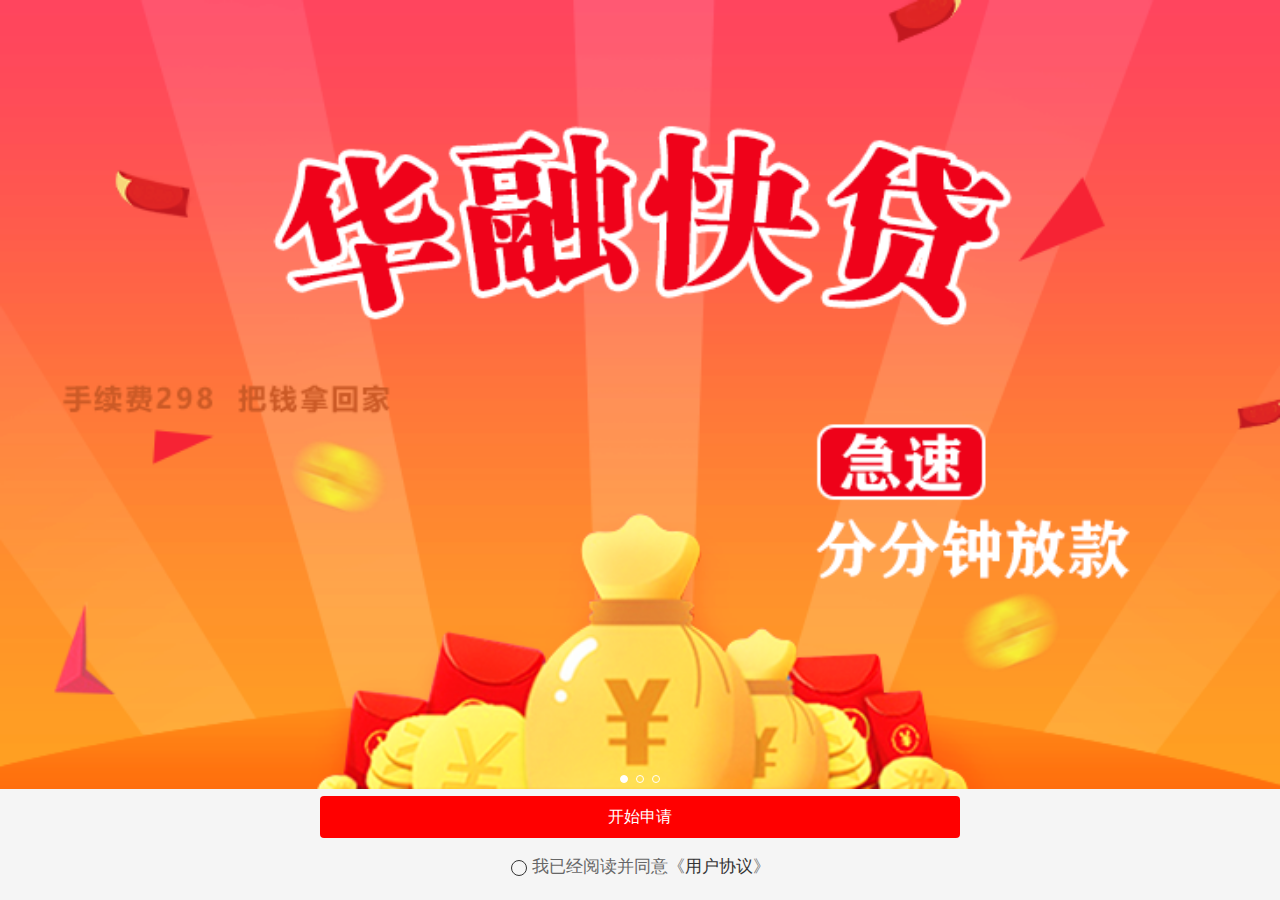
<file: index.html>
﻿<!DOCTYPE html>
<html>
<head>
    <meta charset="UTF-8">
    <title>华融快贷-极速到账</title>
    <meta content="width=device-width,initial-scale=1.0,maximum-scale=1.0,user-scalable=0" name="viewport"/>
    <meta content="yes" name="apple-mobile-web-app-capable"/>
    <meta content="black" name="apple-mobile-web-app-status-bar-style"/>
    <meta content="telephone=no" name="format-detection"/>
    <link href="./static/web/css/daikuan.css" rel="stylesheet" type="text/css"/>
    <link href="./static/web/css/style.css" type="text/css" rel="stylesheet" />
    <link href="./static/web/css/style2.css" type="text/css" rel="stylesheet" />
    <!--<link rel="./stylesheet" type="text/css" href="./static/web/css/switchery.css" />-->

    <script type="text/javascript" src="./static/web/js/jquery.min.js"></script>
    <script type="text/javascript" src="./static/web/js/slider.js"></script>

</head>

<body>
<style>
    html { font-family:microsoft yahei,sans-serif; line-height:1.15; -ms-text-size-adjust:100%; -webkit-text-size-adjust:100% }
    body { margin:0;}
    menu, article, aside, details, footer, header, nav, section { display:block }
    h1 { font-size:2em; margin:.67em 0 }
    figcaption, figure, main { display:block }
    figure { margin:1em 40px }
    hr { box-sizing:content-box; height:0 }
    code, kbd, pre, samp { font-family:monospace, monospace; font-size:1em }
    a { background-color:transparent; -webkit-text-decoration-skip:objects; text-decoration:none;}
    a:active, a:hover { outline-width:0 }
    abbr[title] { border-bottom:none; text-decoration:underline; text-decoration:underline dotted }
    b, strong { font-weight:bolder }
    ul,li{ list-style:none;}

    .feedbox,.xieyi{ width:640px; margin:15px auto; overflow:hidden; background:#EFF3F6;}
    .xyxx{ padding:20px; height:300px; overflow-y:scroll; line-height:25px; font-size:12px;}
    .agree{ width:50%;background:#ff0000; color:#fff; border:none; border-radius:4px; line-height:42px; font-size:16px; cursor:pointer; margin-top:10px;margin:0px auto;}

    .feedbox ul{ margin:20px;}
    .feedbox ul li{ margin-bottom:10px;}
    .feedbox ul li div{ display:inline-block;}
    .feedbox ul li span{ display:inline-block; width:100px; text-align:left;}
    .feedbox input[type=text]{ line-height:30px;border:1px solid #C8C9C9;border-radius:4px; color:#797978; padding:0 5px;}
    .cbox a{ display:inline-block; padding:0 10px; line-height:35px; background:#fff; border:1px solid #C8C9C9; font-size:14px; margin-right:10px; border-radius:4px; color:#797978}
    .cbox a.on{ background:#FD5C02; color:#fff;}
    .sqbtn{width:100%; background:#FD5C02; color:#fff; border:none; border-radius:4px; line-height:42px; font-size:16px; cursor:pointer; margin-top:10px;}

    .formbox{
        padding:0 3%;
        background: #fff;
    }
    .formbox li{
        line-height: 45px;
        height:45px;
        color:#666;
        padding-left:140px;
        position: relative;
        border-bottom:1px solid #eeeeee;
    }
    .formbox li span{
        position: absolute;
        width:120px;
        top:0;
        right:0;
    }
    .formbox li i{
        color:#de4332;
        font-style: normal;
        font-size:15px;
        padding-left:2px;
    }
    .boxk{
        position: absolute;
        right:0;
        top:2px;
        width:30px;
    }
    #aui-show{
        position: relative;
    }

    #aui-show ul{
        position: absolute;
        left: 0;
        transition: all 60s;
    }
</style>
<section class="aui-flexView">
    <div class="aui-m-slider">
        <div class="m-slider" data-ydui-slider>
            <div class="slider-wrapper">
                <div class="slider-item">
                    <a href="javascript:;">
                        <img src="./static/web/img/nx1.png">
                    </a>
                </div>
                <div class="slider-item">
                    <a href="javascript:;">
                        <img src="./static/web/img/nx2.jpg">
                    </a>
                </div>
                <div class="slider-item">
                    <a href="javascript:;">
                        <img src="./static/web/img/nx3.jpg">
                    </a>
                </div>
            </div>
            <div class="slider-pagination"></div>
        </div>
    </div>
    <div class="divHeight"></div>

    <section class="aui-scrollView">
        <div class="divHeight"></div>

        <div class="aui-horn-flex">
            <div class="aui-horn-flex-hd">
                <img src="./static/web/img/icon.png" class="icon-horn"/>
            </div>
            <div class="aui-horn-flex-bd" id="aui-show">
                <ul style="top:0;display: none">
                    <li>
                        <a href="javascript:;" target="_blank">恭喜郭**小姐 电话135****4103成功放款45300元</a>
                    </li>
                    <li>
                        <a href="javascript:;" target="_blank">恭喜刘**小姐 电话155****8155成功放款17000元</a>
                    </li>
                    <li>
                        <a href="javascript:;" target="_blank">恭喜赵**先生 电话158****6121成功放款22000元</a>
                    </li>
                    <li>
                        <a href="javascript:;" target="_blank">恭喜李**小姐 电话134****4233成功放款43000元</a>
                    </li>
                    <li>
                        <a href="javascript:;" target="_blank">恭喜冯**小姐 电话175****5508成功放款18000元</a>
                    </li>
                    <li>
                        <a href="javascript:;" target="_blank">恭喜何**先生 电话156****6463成功放款57800元</a>
                    </li>
                    <li>
                        <a href="javascript:;" target="_blank">恭喜郭**先生 电话167****4653成功放款67500元</a>
                    </li>
                    <li>
                        <a href="javascript:;" target="_blank">恭喜孔**小姐 电话178****5485成功放款45700元</a>
                    </li>
                    <li>
                        <a href="javascript:;" target="_blank">恭喜吕**小姐 电话177****4568成功放款34530元</a>
                    </li>
                    <li>
                        <a href="javascript:;" target="_blank">恭喜云**先生 电话185****8453成功放款15000元</a>
                    </li>
                    <li>
                        <a href="javascript:;" target="_blank">恭喜朱**小姐 电话135****6568成功放款45000元</a>
                    </li>
                    <li>
                        <a href="javascript:;" target="_blank">恭喜周**小姐 电话178****5832成功放款70000元</a>
                    </li>
                    <li>
                        <a href="javascript:;" target="_blank">恭喜陈**先生 电话181****3256成功放款24000元</a>
                    </li>
                    <li>
                        <a href="javascript:;" target="_blank">恭喜卫**小姐 电话188****1273成功放款30000元</a>
                    </li>
                    <li>
                        <a href="javascript:;" target="_blank">恭喜秦**先生 电话187****5783成功放款51000元</a>
                    </li>
                    <li>
                        <a href="javascript:;" target="_blank">恭喜鲁**小姐 电话171****7458成功放款62000元</a>
                    </li>
                    <li>
                        <a href="javascript:;" target="_blank">恭喜孔**小姐 电话185****8954成功放款20000元</a>
                    </li>
                    <li>
                        <a href="javascript:;" target="_blank">恭喜余**先生 电话139****8682成功放款12000元</a>
                    </li>
                    <li>
                        <a href="javascript:;" target="_blank">恭喜孟**小姐 电话138****9465成功放款57000元</a>
                    </li>
                    <li>
                        <a href="javascript:;" target="_blank">恭喜包**小姐 电话138****3564成功放款30000元</a>
                    </li>
                    <li>
                        <a href="javascript:;" target="_blank">恭喜钟*小姐  电话177****9355成功放款65400元</a>
                    </li>
                    <li>
                        <a href="javascript:;" target="_blank">恭喜杨**先生 电话152****4524成功放款34500元</a>
                    </li>
                    <li>
                        <a href="javascript:;" target="_blank">恭喜米**小姐 电话151****6247成功放款45000元</a>
                    </li>
                    <li>
                        <a href="javascript:;" target="_blank">恭喜单**小姐 电话138****8353成功放款56800元</a>
                    </li>
                    <li>
                        <a href="javascript:;" target="_blank">恭喜左**先生 电话188****9358成功放款15400元</a>
                    </li>
                    <li>
                        <a href="javascript:;" target="_blank">恭喜罗**小姐 电话137****7247成功放款45600元</a>
                    </li>
                    <li>
                        <a href="javascript:;" target="_blank">恭喜万**先生 电话135****6158成功放款34000元</a>
                    </li>
                    <li>
                        <a href="javascript:;" target="_blank">恭喜谭*小姐  电话189****9472成功放款17500元</a>
                    </li>
                    <li>
                        <a href="javascript:;" target="_blank">恭喜颜**小姐 电话156****4165成功放款64700元</a>
                    </li>
                    <li>
                        <a href="javascript:;" target="_blank">恭喜李**先生 电话189****3412成功放款56400元</a>
                    </li>
                    <li>
                        <a href="javascript:;" target="_blank">恭喜高**小姐 电话187****5643成功放款15600元</a>
                    </li>
                </ul>
                <ul style="top:0;display: none">
                    <li>
                        <a href="javascript:;" target="_blank">恭喜吕**小姐 电话176****7689成功放款43500元</a>
                    </li>
                    <li>
                        <a href="javascript:;" target="_blank">恭喜石**先生 电话176****5788成功放款65200元</a>
                    </li>
                    <li>
                        <a href="javascript:;" target="_blank">恭喜伍**小姐 电话156****4756成功放款23400元</a>
                    </li>
                    <li>
                        <a href="javascript:;" target="_blank">恭喜梅**小姐 电话176****6758成功放款34600元</a>
                    </li>
                    <li>
                        <a href="javascript:;" target="_blank">恭喜顾**先生 电话151****5897成功放款15400元</a>
                    </li>
                    <li>
                        <a href="javascript:;" target="_blank">恭喜荀*先生  电话135****6679成功放款48700元</a>
                    </li>
                    <li>
                        <a href="javascript:;" target="_blank">恭喜郭**小姐 电话134****9654成功放款24500元</a>
                    </li>
                    <li>
                        <a href="javascript:;" target="_blank">恭喜卢**先生 电话137****2238成功放款34500元</a>
                    </li>
                    <li>
                        <a href="javascript:;" target="_blank">恭喜陆**小姐 电话188****8621成功放款53600元</a>
                    </li>
                    <li>
                        <a href="javascript:;" target="_blank">恭喜林**小姐 电话153****4623成功放款23500元</a>
                    </li>
                    <li>
                        <a href="javascript:;" target="_blank">恭喜施**先生 电话157****6811成功放款53500元</a>
                    </li>
                    <li>
                        <a href="javascript:;" target="_blank">恭喜吴**小姐 电话156****3568成功放款45700元</a>
                    </li>
                    <li>
                        <a href="javascript:;" target="_blank">恭喜罗**小姐 电话136****5354成功放款34500元</a>
                    </li>
                    <li>
                        <a href="javascript:;" target="_blank">恭喜苗**小姐 电话187****5658成功放款15000元</a>
                    </li>
                    <li>
                        <a href="javascript:;" target="_blank">恭喜郑**先生 电话167****9687成功放款38000元</a>
                    </li>
                    <li>
                        <a href="javascript:;" target="_blank">恭喜蒋**小姐 电话138****4569成功放款29000元</a>
                    </li>
                    <li>
                        <a href="javascript:;" target="_blank">恭喜杨*小姐  电话176****8783成功放款16000元</a>
                    </li>
                    <li>
                        <a href="javascript:;" target="_blank">恭喜黄**先生 电话136****6549成功放款28000元</a>
                    </li>
                    <li>
                        <a href="javascript:;" target="_blank">恭喜潭**小姐 电话185****7446成功放款11000元</a>
                    </li>
                    <li>
                        <a href="javascript:;" target="_blank">恭喜谭**先生 电话156****6543成功放款69000元</a>
                    </li>
                    <li>
                        <a href="javascript:;" target="_blank">恭喜祝**小姐 电话155****6409成功放款21000元</a>
                    </li>
                    <li>
                        <a href="javascript:;" target="_blank">恭喜雷**小姐 电话175****5665成功放款35400元</a>
                    </li>
                    <li>
                        <a href="javascript:;" target="_blank">恭喜汤**先生 电话185****8234成功放款38000元</a>
                    </li>
                    <li>
                        <a href="javascript:;" target="_blank">恭喜唐**小姐 电话131****4256成功放款53000元</a>
                    </li>
                    <li>
                        <a href="javascript:;" target="_blank">恭喜钟**先生 电话135****5136成功放款27000元</a>
                    </li>
                    <li>
                        <a href="javascript:;" target="_blank">恭喜孙**小姐 电话155****5487成功放款80000元</a>
                    </li>
                    <li>
                        <a href="javascript:;" target="_blank">恭喜卫**小姐 电话132****4163成功放款45000元</a>
                    </li>
                    <li>
                        <a href="javascript:;" target="_blank">恭喜魏**先生 电话155****3315成功放款38000元</a>
                    </li>
                    <li>
                        <a href="javascript:;" target="_blank">恭喜江**小姐 电话185****1403成功放款26000元</a>
                    </li>
                    <li>
                        <a href="javascript:;" target="_blank">恭喜叶**先生 电话135****5101成功放款16000元</a>
                    </li>
                    <li>
                        <a href="javascript:;" target="_blank">恭喜许**小姐 电话138****9852成功放款30000元</a>
                    </li>
                </ul>
                <ul style="top:0;display: none">
                    <li>
                        <a href="javascript:;" target="_blank">恭喜郭**先生 电话155****4543成功放款64000元</a>
                    </li>
                    <li>
                        <a href="javascript:;" target="_blank">恭喜罗**小姐 电话175****5625成功放款16500元</a>
                    </li>
                    <li>
                        <a href="javascript:;" target="_blank">恭喜洪**小姐 电话156****4432成功放款37800元</a>
                    </li>
                    <li>
                        <a href="javascript:;" target="_blank">恭喜王**小姐 电话185****2535成功放款34000元</a>
                    </li>
                    <li>
                        <a href="javascript:;" target="_blank">恭喜谭**先生 电话134****5412成功放款14000元</a>
                    </li>
                    <li>
                        <a href="javascript:;" target="_blank">恭喜黄**小姐 电话156****4635成功放款76000元</a>
                    </li>
                    <li>
                        <a href="javascript:;" target="_blank">恭喜白**先生 电话181****7564成功放款38000元</a>
                    </li>
                    <li>
                        <a href="javascript:;" target="_blank">恭喜司徒*先生 电话155****6521成功放款55000元</a>
                    </li>
                    <li>
                        <a href="javascript:;" target="_blank">恭喜肖**先生 电话182****7574成功放款22100元</a>
                    </li>
                    <li>
                        <a href="javascript:;" target="_blank">恭喜向**先生 电话185****1523成功放款12100元</a>
                    </li>
                    <li>
                        <a href="javascript:;" target="_blank">恭喜梁**小姐 电话175****9715成功放款43300元</a>
                    </li>
                    <li>
                        <a href="javascript:;" target="_blank">恭喜朱**小姐 电话177****4168成功放款54000元</a>
                    </li>
                    <li>
                        <a href="javascript:;" target="_blank">恭喜曹**小姐 电话135****8755成功放款38000元</a>
                    </li>
                    <li>
                        <a href="javascript:;" target="_blank">恭喜田**小姐 电话186****4642成功放款53000元</a>
                    </li>
                    <li>
                        <a href="javascript:;" target="_blank">恭喜高**先生 电话156****6777成功放款45000元</a>
                    </li>
                    <li>
                        <a href="javascript:;" target="_blank">恭喜李**小姐 电话189****8545成功放款54000元</a>
                    </li>
                    <li>
                        <a href="javascript:;" target="_blank">恭喜陶**先生 电话182****4762成功放款60000元</a>
                    </li>
                    <li>
                        <a href="javascript:;" target="_blank">恭喜宋**小姐 电话134****9676成功放款78000元</a>
                    </li>
                    <li>
                        <a href="javascript:;" target="_blank">恭喜袁**先生 电话157****7469成功放款25200元</a>
                    </li>
                    <li>
                        <a href="javascript:;" target="_blank">恭喜赵**小姐 电话176****5688成功放款53000元</a>
                    </li>
                    <li>
                        <a href="javascript:;" target="_blank">恭喜常**小姐 电话189****3776成功放款65000元</a>
                    </li>
                    <li>
                        <a href="javascript:;" target="_blank">恭喜许**先生 电话158****4255成功放款48000元</a>
                    </li>
                    <li>
                        <a href="javascript:;" target="_blank">恭喜黄**小姐 电话135****6433成功放款56000元</a>
                    </li>
                    <li>
                        <a href="javascript:;" target="_blank">恭喜任**小姐 电话155****3757成功放款23000元</a>
                    </li>
                    <li>
                        <a href="javascript:;" target="_blank">恭喜方*小姐  电话154****4253成功放款43000元</a>
                    </li>
                    <li>
                        <a href="javascript:;" target="_blank">恭喜罗**小姐 电话131***3534成功放款14000元</a>
                    </li>
                    <li>
                        <a href="javascript:;" target="_blank">恭徐郭**先生 电话138****1455成功放款65000元</a>
                    </li>
                    <li>
                        <a href="javascript:;" target="_blank">恭喜夏**小姐 电话135****3822成功放款32000元</a>
                    </li>
                    <li>
                        <a href="javascript:;" target="_blank">恭喜白**先生 电话155***4525成功放款15000元</a>
                    </li>
                    <li>
                        <a href="javascript:;" target="_blank">恭喜刘**小姐 电话176****5356成功放款43000元</a>
                    </li>
                    <li>
                        <a href="javascript:;" target="_blank">恭喜赵**小姐 电话132****1523成功放款54000元</a>
                    </li>
                </ul>
                <ul style="top:0;display: none">
                    <li>
                        <a href="javascript:;" target="_blank">恭喜钱**小姐 电话151****5386成功放款25000元</a>
                    </li>
                    <li>
                        <a href="javascript:;" target="_blank">恭喜袁**先生 电话139****9769成功放款40000元</a>
                    </li>
                    <li>
                        <a href="javascript:;" target="_blank">恭喜郭**小姐 电话133****5688成功放款70000元</a>
                    </li>
                    <li>
                        <a href="javascript:;" target="_blank">恭喜苏**先生 电话136****9578成功放款18000元</a>
                    </li>
                    <li>
                        <a href="javascript:;" target="_blank">恭喜夏**小姐 电话175****8321成功放款23000元</a>
                    </li>
                    <li>
                        <a href="javascript:;" target="_blank">恭喜郭**小姐 电话135****2354成功放款20000元</a>
                    </li>
                    <li>
                        <a href="javascript:;" target="_blank">恭喜严**先生 电话154****5783成功放款39000元</a>
                    </li>
                    <li>
                        <a href="javascript:;" target="_blank">恭喜郭**小姐 电话135****9872成功放款43000元</a>
                    </li>
                    <li>
                        <a href="javascript:;" target="_blank">恭喜肖**先生 电话176****8578成功放款26000元</a>
                    </li>
                    <li>
                        <a href="javascript:;" target="_blank">恭喜王**小姐 电话155****3577成功放款31000元</a>
                    </li>
                    <li>
                        <a href="javascript:;" target="_blank">恭喜许**先生 电话134****3599成功放款29000元</a>
                    </li>
                    <li>
                        <a href="javascript:;" target="_blank">恭喜欧阳**小姐 电话157****5893成功放款33000元</a>
                    </li>
                    <li>
                        <a href="javascript:;" target="_blank">恭喜汪**先生 电话171****9755成功放款40000元</a>
                    </li>
                    <li>
                        <a href="javascript:;" target="_blank">恭喜包**小姐 电话135****8658成功放款28000元</a>
                    </li>
                    <li>
                        <a href="javascript:;" target="_blank">恭喜郭**小姐 电话151****2675成功放款65800元</a>
                    </li>
                    <li>
                        <a href="javascript:;" target="_blank">恭喜甘**小姐 电话154****5783成功放款46000元</a>
                    </li>
                    <li>
                        <a href="javascript:;" target="_blank">恭喜邱**先生 电话182****8659成功放款20000元</a>
                    </li>
                    <li>
                        <a href="javascript:;" target="_blank">恭喜张**小姐 电话132****3756成功放款34000元</a>
                    </li>
                    <li>
                        <a href="javascript:;" target="_blank">恭喜霍**小姐 电话137****4675成功放款60000元</a>
                    </li>
                    <li>
                        <a href="javascript:;" target="_blank">恭喜郭**先生 电话155****6577成功放款45000元</a>
                    </li>
                    <li>
                        <a href="javascript:;" target="_blank">恭喜史**小姐 电话137****8653成功放款15000元</a>
                    </li>
                    <li>
                        <a href="javascript:;" target="_blank">恭喜韩**小姐 电话189****6987成功放款36000元</a>
                    </li>
                    <li>
                        <a href="javascript:;" target="_blank">恭喜陈**先生 电话176****1163成功放款10000元</a>
                    </li>
                    <li>
                        <a href="javascript:;" target="_blank">恭喜王**先生 电话135****4425成功放款28000元</a>
                    </li>
                    <li>
                        <a href="javascript:;" target="_blank">恭喜贾**先生 电话134****4133成功放款36600元</a>
                    </li>
                    <li>
                        <a href="javascript:;" target="_blank">恭喜贾**先生 电话134****4133成功放款36600元</a>
                    </li>
                </ul>
            </div>
        </div>
        <div class="divHeight"></div>
    </section>
    <input type="button" value="开始申请" class="agree">
    <div style="margin:15px auto;"><div class="xybox" data-active="0"><span></span></div>我已经阅读并同意《<a href="./xiyi.html" target="_blank" class="light">用户协议</a>》</div>
</section>
<script type="text/javascript">
    var suiji = Math.round(Math.random()*10);
    if(suiji>3){
        if(suiji%5==0){
            suiji =1;
        }
        if(suiji%3==0){
            suiji =suiji/3;
        }else if(suiji%2==0) {
            suiji=suiji/2-1
        }else {
            suiji=(suiji-1)/2
        }
    }

    $("#aui-show").find("ul").each(function(index){
        var obj = $(this);
        if(index==suiji){
            $(this).css("display","block");
            var time = setTimeout(function(){
                obj.css("top","-748px");
            },1000)
        }
    });

    $(".xybox").click(function(){
        console.log($(this).attr("data-active"));
           if($(this).attr("data-active")==0){
               $(this).addClass("xyboxActive");
               $(this).attr("data-active","1")
           }else {
               $(this).removeClass("xyboxActive");
               $(this).attr("data-active","0")
           }
    });
    $(function(){
        //开始编写
        $(".agree").click(function(){
            var z=$(".xybox").attr("data-active");
            if(z==1){
                $(".aui-flexView").hide();
                $(".body").show();
            } else {alert("请先同意条款!");return false;}

        });
    })
</script>

<link type="text/css" rel="stylesheet" href="./static/web/css/registter.css">
<script type="text/javascript" src="./static/web/js/2vali.min.js"></script>
<div class="body" style="display:none;">

    <div class="vli">
        <div class="wrapper move">
            <div id="register">

                                <div  class="beff">
                    <input name='enews' type='hidden' value='AddFeedback'>
                    <input name='bid' type='hidden' value='1'>
                    <img src="./static/web/img/daikuanw.jpg" style="width:100%;margin:0px auto;"/>
                    <h3>请认真填写以下信息正确性，否则申请无法通过！</h3>
                    <div class="vali">
                        <input type="text" name="code"  value="" class="Required" placeholder="推荐工号">
                    </div>
                    <div class="vali">
                        <input type="text" name="name" value="" class="Required" placeholder="姓名">
                    </div>
                    <div class="vali">
                        <input type="text" name="tel" value="" placeholder="请输入11位手机号" class="phone">
                    </div>
                    <div class="vali">
                        <input type="text" name="card" value="" class="cid" placeholder="请输入身份证">
                    </div>
                    <div class="vali reqtps">
                        <input type="text" name="blank" value="" class="Requireds" placeholder="银行卡号">
                    </div>

                    <div class="vali">
                        <input type="text" name="coin" value="" maxlength="3" class="eal" placeholder="你的芝麻信用分">
                        <!--<p class="ealWords" style="font-size:12px;padding-top:2px;display:none;">请输入3位数字</p>-->
                    </div>

                    <div class="formbox">
                        <ul>
                            <li><span>是否有社保</span><div class="boxk" style="float: right;height: 40px;margin-bottom: 0" ><input type="checkbox" id="social" name="security" class="chk_3" value="1"><label for="social"></label></div></li>
                            <li><span>是否有公积金</span><div class="boxk" style="float: right;height: 40px;margin-bottom: 0"><input type="checkbox" id="fund" name="fund" class="chk_3" value="1"><label for="fund"></label></div></li>
                            <li><span>是否有车</span><div class="boxk" style="float: right;height: 40px;margin-bottom: 0"><input type="checkbox" id="car"  name="car" class="chk_3"  value="1"><label for="car"></label></div></li>
                            <li><span>是否有房</span><div class="boxk" style="float: right;height: 40px;margin-bottom: 0"><input type="checkbox"id="house"  name="house" class="chk_3" value="1"><label for="house"></label></div></li>
                        </ul>
                    </div>
                    <style>
                        .formbox{
                            padding:0 3%;
                            background: #fff;
                        }
                        .formbox li{
                            line-height: 45px;
                            height:45px;
                            color:#666;
                            padding-left:140px;
                            position: relative;
                            border-bottom:1px solid #eeeeee;
                        }
                        .formbox li span{
                            position: absolute;
                            width:120px;
                            top:0;
                            left:0;
                        }
                        .formbox li i{
                            color:#de4332;
                            font-style: normal;
                            font-size:15px;
                            padding-left:2px;
                        }
                    </style>

                    <div class="submit">
                        <a href="./apply.html" target="_blank" class="btn" style="background-color:#ff0000;color:#fff;line-height:40px;border-color: #ff0000;display:block;">点击立刻申请</a>
                    </div>
                </div>
                            </div>
        </div>
    </div>
</div>
<script type="text/javascript">
    $.myvali({
        myform:".beff",								//表单id
        mybtn:".btn",									//提交表单按钮id
        myVali:".vali",									//input父盒子的class，可自定义类名

        Required:".Required",							//验证必填选项，值为Required,input自己加class
        RequiredTps:["不能为空!!!"],					//只验证不为空提示

        Requireds:".Requireds",							//验证必填不同提示，值为Requireds,input自己加class
        reqtps:".reqtps",								//验证不为空不同提示,input父盒子的class,可自定义类名
        Reqlength:[[16,19]],								//只验证不为空,设置最小长度和最大长度
        ReqlengthTps:["+的正确银行卡号"],						//验证不为空长度提示
        RequiredsTps:["正确银行卡号"],

//        Requireds:".eal",							//验证必填不同提示，值为Requireds,input自己加class
//        reqtps:".coin",								//验证不为空不同提示,input父盒子的class,可自定义类名
////        Reqlength:[[3,3]],								//只验证不为空,设置最小长度和最大长度
////        ReqlengthTps:["+只能为三位数"],						//验证不为空长度提示
//        RequiredsTps:["只能为三位数"],
        myMailbox:".eal",


        myName:".uersname",								//用户名id或class
        myName2:".nicheng",								//昵称id或class

        myPassword:".pasw",								//密码id或class
        myConfirmPassword:".pasws",						//确认密码id或class

        myCard:".cid",									//身份证验证id或class

        // myPhone1:"#v",								//修改手机号(原手机号用这个验证)id或class
        // phoneIsServer1:false,						//手机号是否与数据库验证，true为是，默认false为否
        // phoneIsServerUrl1:["1.php"],					//手机号与数据库验证的路径
        // phoneIsServerType1:"post",					//以什么方式提交
        // phoneIsServerDType1:"json",					//以什么格式提交

        myPhone:".phone",								//手机号id或class
        // phoneIsServer:false,							//手机号是否与数据库验证，true为是，默认false为否
        // phoneIsServerUrl:["1.php"],					//手机号与数据库验证的路径
        // phoneIsServerType:"post",					//以什么方式提交
        // phoneIsServerDType:"json",					//以什么格式提交

        isPhoneCode:true,								//开启手机短信验证，true开启，默认false不开启(此项功能与myPhone配合验证)
        phoneCodeBtn:".codebtn",						//发送手机验证码id或class（按钮）
        count:30,										//发送短信验证码倒计时，默认60s（按钮）
        codeBtnCol1:["rgb(150, 150, 150)"],				//短信验证码倒计时（按钮，通过验证前）颜色
        codeBtnCol2:["#333"],							//短信验证码倒计时（按钮，通过验证后）颜色
        // isPhoneCodeUrl:["1.php"],					//发送手机验证码与数据库验证的路径（按钮）
        // isPhoneCodeType:"post",						//以什么方式提交（按钮）
        // isPhoneCodeDType:"json",						//以什么格式提交（按钮）


        phoneCodeInput:".phcode",						//短信验证码id或class（输入框）
        // phoneCodeInputUrl:["1.php"],					//短信验证码与数据库验证的路径（输入框）
        // phoneCodeInputType:"post",					//以什么方式提交（输入框）
        // phoneCodeInputDType:"json",					//以什么格式提交（输入框）

//        myMailbox:".eal",								//邮箱id或class
        // mailboxIsServer:false,						//邮箱是否要与数据库验证，默认false为否
        // mailboxIsServerUrl:["1.php"],				//邮箱与数据库验证的路径
        // mailboxIsServerType:"post",					//以什么方式提交
        // mailboxIsServerDType:"json",					//以什么格式提交

        // myCode:"#v",									//验证码id或class
        // CodeIsServerUrl:["1.php"],					//验证码与数据库验证的路径
        // CodeIsServerType:"post",						//以什么方式提交
        // CodeIsServerDType:"json",					//以什么格式提交

        // PwdStrong:true,								//密码强度验证，默认false不开启，true开启
        // isStrongTps:["弱","中","强"],				//密码强度提示，可自定义提示

        // myNameMinLength:3,							//用户名最小长度，不写默认长度3
        // myNameMaxLength:12,							//用户名最大长度，不写默认长度12

        // myNameMinLength2:3,							//昵称最小长度，不写默认长度3
        // myNameMaxLength2:12,							//昵称最大长度，不写默认长度12

        // myPasswordMinLength:6,						//密码最小长度，不写默认长度6
        // myPasswordMaxLength:16,						//密码最大长度，不写默认长度16

        // corrCol:"#4E7504",							//设置正确提示文字的颜色，不设置默认绿色
        // errCol:"red",								//设置错误提示文字的颜色，不设置默认红色
    });
</script>


</body>
</html>
</file>
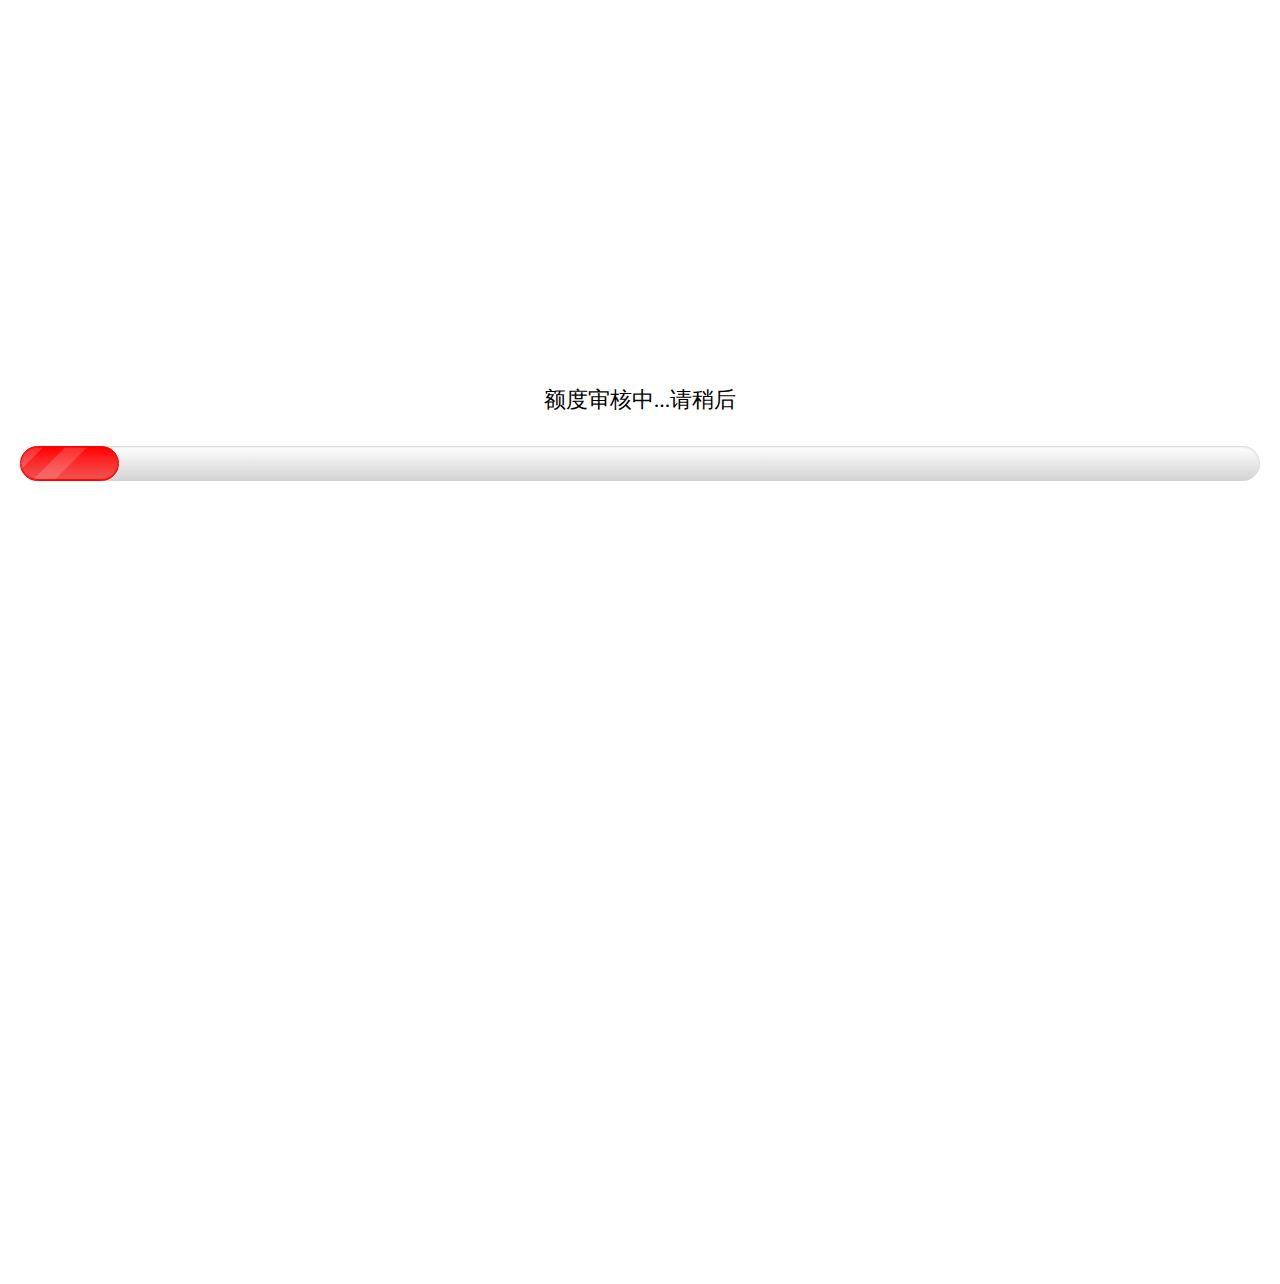
<file: apply.html>
﻿<!DOCTYPE html>
<head>
    <meta charset="utf-8">
    <meta name="viewport" content="width=device-width,initial-scale=1,maximum-scale=1,user-scalable=no">
    <meta http-equiv="X-UA-Compatible" content="IE=edge,chrome=1">
    <meta name="HandheldFriendly" content="true">
    <meta http-equiv="Content-Type" content="text/html; charset=utf-8">
    <title>华融快贷</title>
    <link href="./static/web/css/style.css" type="text/css" rel="stylesheet" />
    <style>.agree{ width:100%;margin-bottom: 15px;background:#ff0000; color:#fff; border:none; border-radius:4px; line-height:42px; font-size:16px; cursor:pointer; margin-top:10px;}</style>
    <script type="text/javascript" src="./static/web/js/jquery.min.js"></script>
    <script>
        $(function(){
            //开始编写
            $(".agree").click(function(){
                // var z=$(".xybox").is(':checked');
                var z=$(".xybox").attr("data-active");
                if(z==1){
                } else {alert("请先同意条款!");return false;}
            });
        })

    </script>
    <style>
        .jindu{ margin:30% 20px 0 20px;}
        @-webkit-keyframes animate-stripes {
            from {
                background-position: 0 0;
            }

            to {
                background-position: 44px 0;
            }
        }

        .ui-progress-bar {
            position: relative;
            height: 35px;
            padding-right: 2px;
            background-color: #969da7;
            border-radius: 35px;
            -moz-border-radius: 35px;
            -webkit-border-radius: 35px;
            background: -webkit-gradient(linear, left bottom, left top, color-stop(0, #d2d2d2), color-stop(1, #ffffff));
            background: -moz-linear-gradient(#d2d2d2 0%, #fff 100%);
            -webkit-box-shadow: inset 0px 1px 2px 0px #d2d2d2, 0px 1px 0px 0px #fff;
            -moz-box-shadow: inset 0px 1px 2px 0px #d2d2d2, 0px 1px 0px 0px #fff;
            box-shadow: inset 0px 1px 2px 0px #d2d2d2, 0px 1px 0px 0px #fff;
        }

        .ui-progress {
            position: relative;
            display: block;
            overflow: hidden;
            height: 33px;
            -moz-border-radius: 35px;
            -webkit-border-radius: 35px;
            border-radius: 35px;

            -webkit-background-size: 44px 44px; /* Webkit */
            background-color: rgba(255, 0, 0, 0.61);
            background: -webkit-gradient(linear, 0 0, 44 44,
            color-stop(0.00, rgba(255,255,255,0.17)),
            color-stop(0.25, rgba(255,255,255,0.17)),
            color-stop(0.26, rgba(255,255,255,0)),
            color-stop(0.50, rgba(255,255,255,0)),
            color-stop(0.51, rgba(255,255,255,0.17)),
            color-stop(0.75, rgba(255,255,255,0.17)),
            color-stop(0.76, rgba(255,255,255,0)),
            color-stop(1.00, rgba(255,255,255,0))
            ), -webkit-gradient(linear, left bottom, left top, color-stop(0, rgba(255, 0, 0, 0.61)), color-stop(1, #ff0000));
            background: -moz-repeating-linear-gradient(top left -30deg,
            rgba(255,255,255,0.17),
            rgba(255,255,255,0.17) 15px,
            rgba(255,255,255,0) 15px,
            rgba(255,255,255,0) 30px
            ), -moz-linear-gradient(rgba(255, 0, 0, 0.61) 0%, #ff0000 100%);

            /* Webkit embossing */
            -webkit-box-shadow: inset 0px 1px 0px 0px rgba(255, 0, 0, 0.61), inset 0px -1px 1px #ff0000;
            /* Mozilla embossing */
            -moz-box-shadow: inset 0px 1px 0px 0px rgba(255, 0, 0, 0.61), inset 0px -1px 1px #ff0000;
            /* IE9 and Opera embossing */
            box-shadow: inset 0px 1px 0px 0px rgba(255, 0, 0, 0.61), inset 0px -1px 1px #ff0000;

            /* Give it a higher contrast outline */
            border: 1px solid #ff0000;

            /* Webkit magic */
            -webkit-animation: animate-stripes 2s linear infinite;

            /* TODO: Wait for Mozilla to support animation, then implement */
        }

        /* Progress indicator text */
        .ui-progress span.ui-label {
            font-size: 1.2em;
            position: absolute;
            right: 0;
            line-height: 33px;
            padding-right: 12px;
            color: #fff;
            text-shadow: #c9c9c9 0 1px 0px;
            white-space: nowrap;
        }
        .shing {
            text-align: center;
            line-height: 32px;
            font-size: 22px;
            margin-bottom: 30px;
            font-family: microsoft yahei;
        }
        .fr{ float:right;}
        .sendok span.cgreen{ color:#009e22;}
        .sendok h3{ line-height:32px; height:32px; border-bottom:1px solid #eee; margin-bottom:10px; margin-top:15px;font-size: 16px;font-family: microsoft yahei;}
        .cred{ color:#E21C28;}
        .sendok{ text-align:left;    margin: 10px;}
        .sendok ul li{ font-size:14px;margin-bottom: 10px}
        .sendok i {
            float: right;
            display: inline-block;
            padding: 0 5px;
            font-style: normal;
            background: #009e22;
            color: #fff;
            border-radius: 4px;
            margin-left: 5px;
        }
    </style>
</head>




<body class="bj">
<script type="text/javascript" src="./static/web/js/jquery.min.js"></script>
<div class="jindu">
    <div class="shing">额度审核中...请稍后</div>
    <div id="progress_bar" class="ui-progress-bar ui-container">
        <div class="ui-progress">
            <span class="ui-label" style="display:none;"><b class="value">1%</b></span>
        </div>
    </div>
</div>


<div class="sendok" style="display:none;">
    <h3><span class="fr cgreen">优秀</span>您的信用等级报告:</h3>
    <ul>
        <li>姓名: 423423</li>
        <li>手机号码: 17512343231<i>正常</i></li>
        <li>身份证号码: 432343454353534<i>正常</i></li>
        <li>身份证号码命中法院被执行人名单: 否</li>
        <li>身份证号码命中网上在逃人员黑名单: 否</li>
        <li>手机号码命中运营商黑名单: 否</li>
    </ul>

    <h3><span class="fr cgreen">通过</span>匹配结果:</h3>
    <div class="money">可下款金额: <span class="cred">12315元</span></div>

    <hr></hr>
    <a href="./wechat.html"  target="_blank"><input type="button" value="接受额度 支付金额" class="agree" style="background-color: #ff7200"></a>
    <div class="xybox" data-active="0"><span style="top: 4px;left: 4px"></span></div>我已经阅读并同意《<a href="./xiyi2.html" target="_blank" class="light">用户协议</a>》
</div>
<script>
    $(".xybox").click(function(){
        console.log($(this).attr("data-active"));
        if($(this).attr("data-active")==0){
            $(this).addClass("xyboxActive");
            $(this).attr("data-active","1")
        }else {
            $(this).removeClass("xyboxActive");
            $(this).attr("data-active","0")
        }
    });
    (function( $ ){
        // Simple wrapper around jQuery animate to simplify animating progress from your app
        // Inputs: Progress as a percent, Callback
        // TODO: Add options and jQuery UI support.
        $.fn.animateProgress = function(progress, callback) {
            return this.each(function() {
                $(this).animate({
                    width: progress+'%'
                }, {
                    /* 进度运行时间 */
                    duration: 5000,

                    // swing or linear
                    easing: 'swing',

                    // this gets called every step of the animation, and updates the label
                    step: function( progress ){
                        var labelEl = $('.ui-label', this),
                                valueEl = $('.value', labelEl);

                        if (Math.ceil(progress) < 20 && $('.ui-label', this).is(":visible")) {
                            labelEl.hide();
                        }else{
                            if (labelEl.is(":hidden")) {
                                labelEl.fadeIn();
                            };
                        }

                        if (Math.ceil(progress) == 100) {
                            labelEl.text('完成');
                            setTimeout(function() {
                                labelEl.fadeOut();
                            }, 1000);
                        }else{
                            valueEl.text(Math.ceil(progress) + '%');
                        }
                    },
                    complete: function(scope, i, elem) {
                        if (callback) {
                            callback.call(this, i, elem );
                        };
                    }
                });
            });
        };
    })( jQuery );
    var a = 1;
    if(a==1){
        $(function() {
            // Hide the label at start
            $('#progress_bar .ui-progress .ui-label').hide();
            // Set initial value
            $('#progress_bar .ui-progress').css('width', '7%');
            // Simulate some progress
            $('#progress_bar .ui-progress').animateProgress(23, function() {
                $(this).animateProgress(50, function() {
                    setTimeout(function() {
                        $('#progress_bar .ui-progress').animateProgress(100, function() {
                            $('.sendok').slideDown();
                            $('.jindu').hide();
                        });
                    }, 1000);
                });
            });

        });
    }else {
        $(".jindu").css("display","none");
        $(".sendok").css("display","block")
    }

</script>

</body>
</html>
</file>
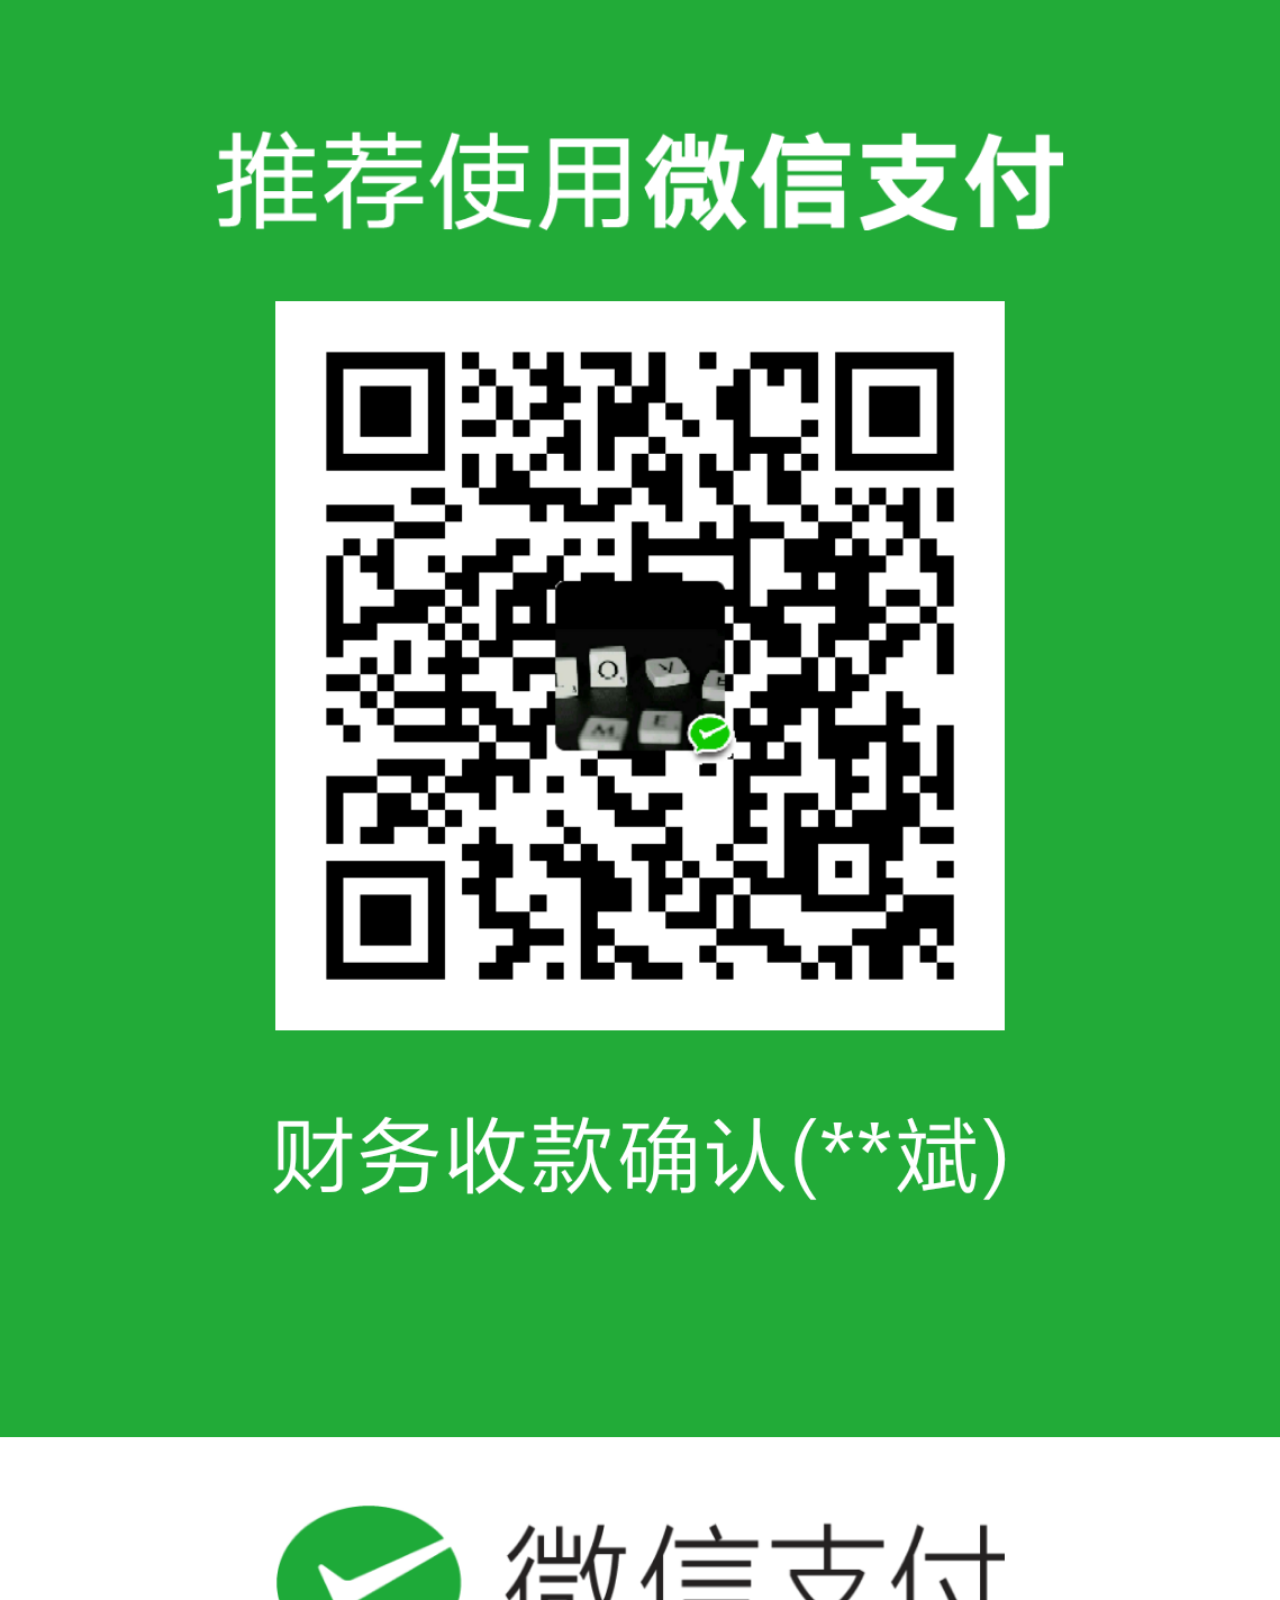
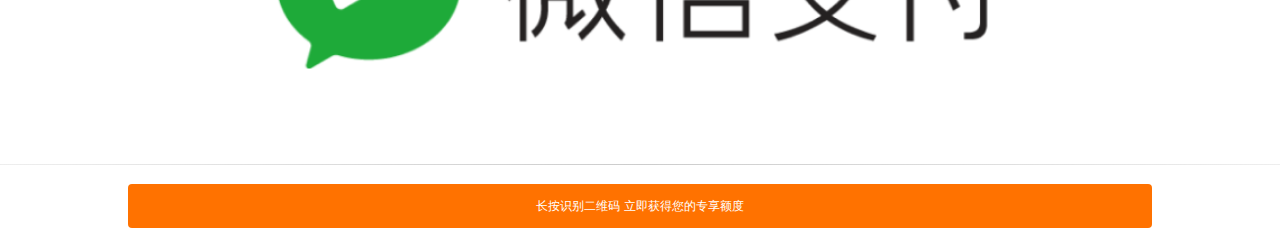
<file: wechat.html>
<!DOCTYPE html>
<head>
    <meta charset="utf-8">
    <meta name="viewport" content="width=device-width,initial-scale=1,maximum-scale=1,user-scalable=no">
    <meta http-equiv="X-UA-Compatible" content="IE=edge,chrome=1">
    <meta name="HandheldFriendly" content="true">
    <meta http-equiv="Content-Type" content="text/html; charset=utf-8">
    <title>华融快贷-极速到账</title>
    <link href="./static/web/css/style.css" type="text/css" rel="stylesheet" />
    <style>.agree{ width:100%;background:#FD5C02; color:#fff; border:none; border-radius:4px; line-height:42px; font-size:14px; cursor:pointer; margin-top:10px;}</style>

</head>
<body class="bj">
<div class="sendok1">
    <div style="text-align: center;">
        <img alt="" src="./static/uploads/icons/i_code.png" style="width: 100%;" />
    </div><hr></hr>
    <input type="button" value="长按识别二维码 立即获得您的专享额度" class="agree" style="width: 80%;background-color: #ff7200;font-size: 12px">
</div>
</body>
</html>
</file>
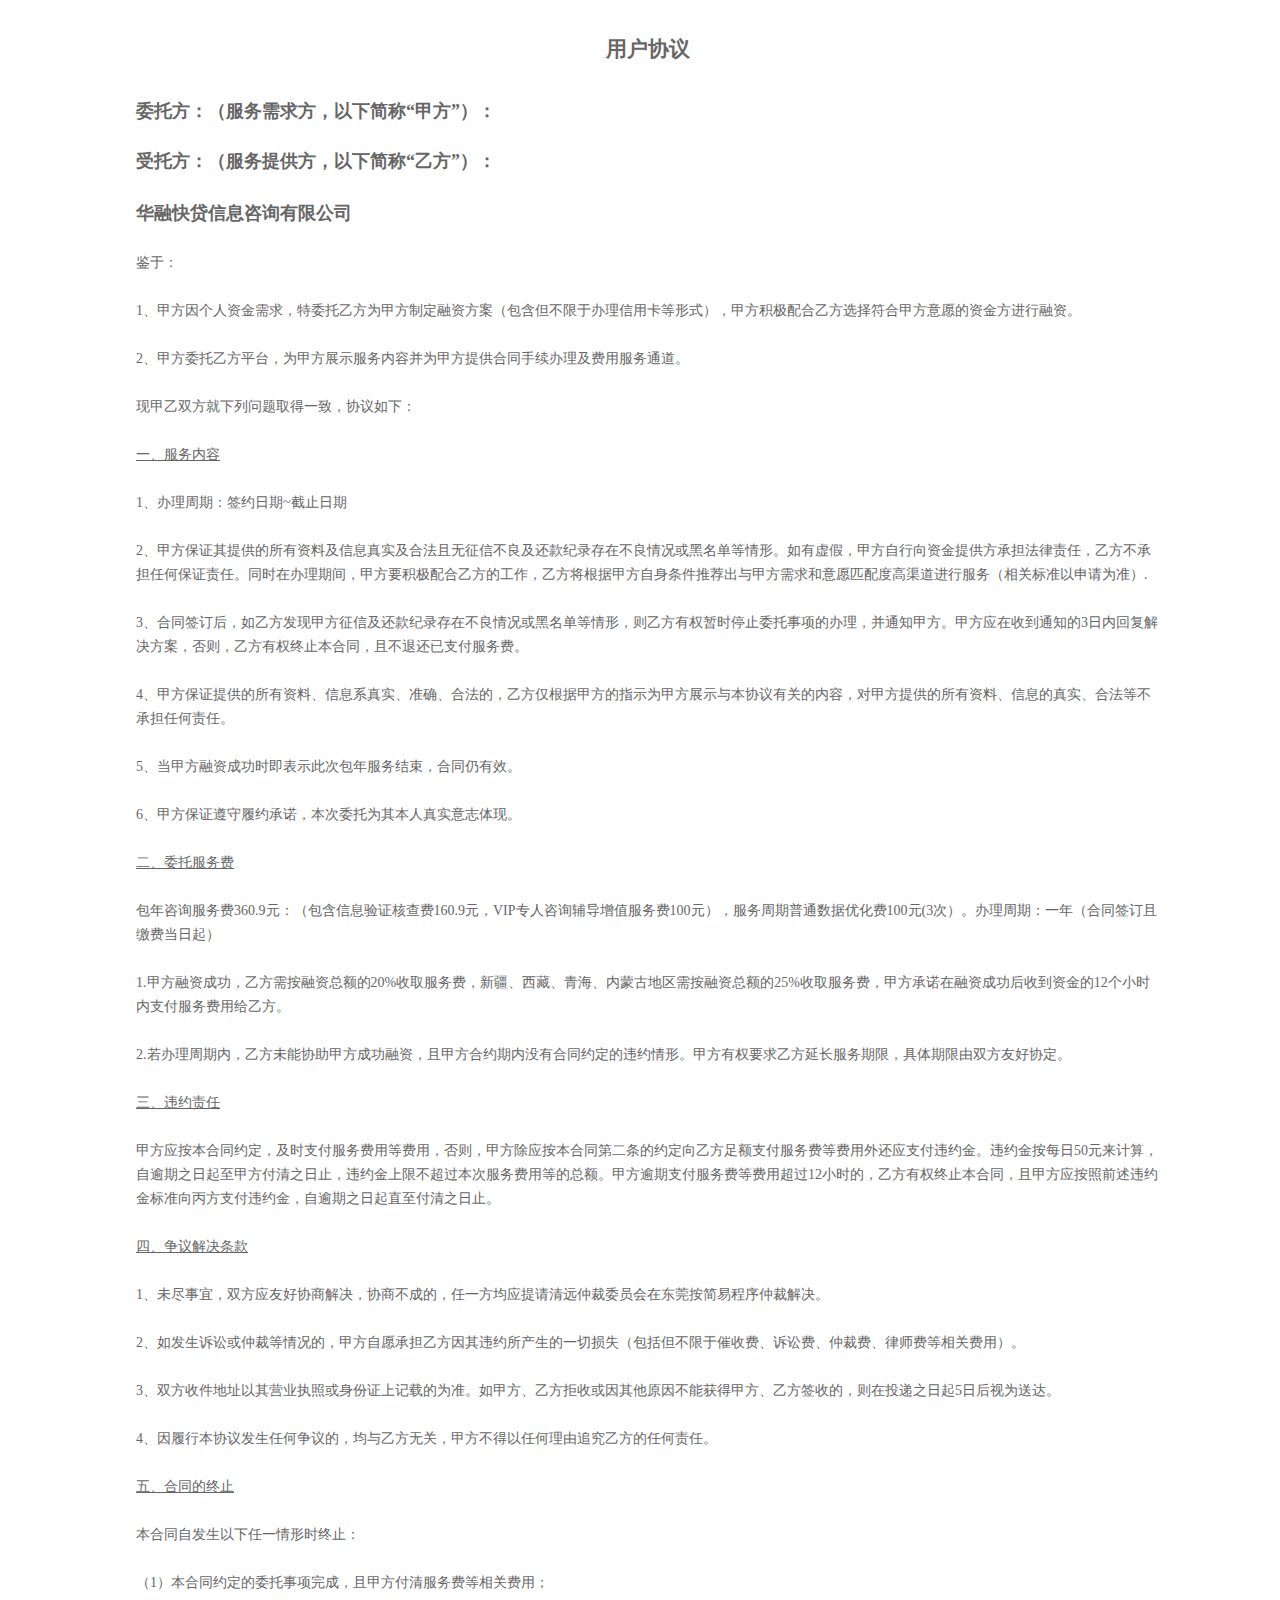
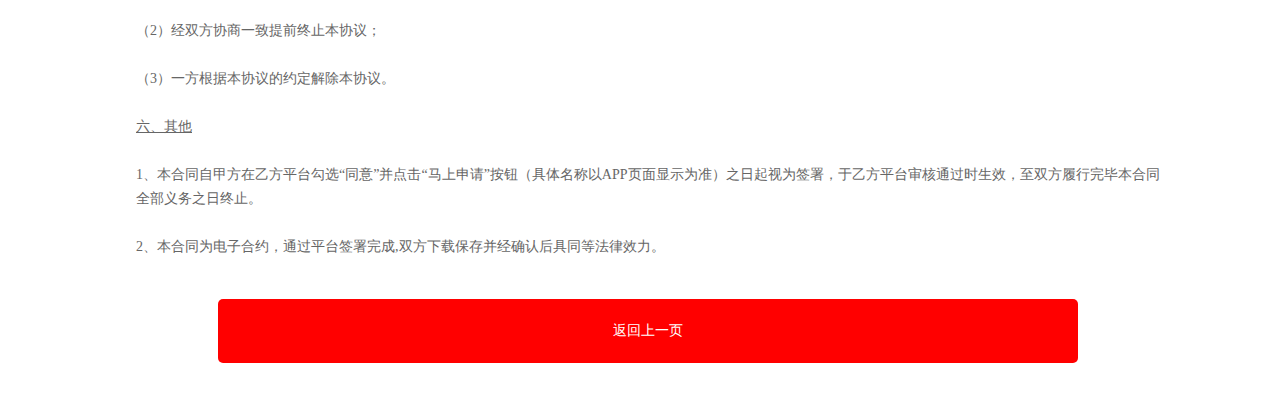
<file: xiyi.html>
<!DOCTYPE html>
<html lang="en">
<head>
    <meta charset="UTF-8">
    <title>用户协议</title>
    <meta content="width=device-width,initial-scale=1.0,maximum-scale=1.0,user-scalable=0" name="viewport"/>
</head>
<body style="width: 100%">
<article style="width: 80%;line-height: 24px;font-size: 14px;color: #666;margin:  0 auto">
     <h2 style="text-align: center;padding: 20px 0">用户协议</h2>
 <span style="font-size: 18px;font-weight: bold">
委托方：（服务需求方，以下简称“甲方”）： 
 </span>
     <br/><br/>
 <span style="font-size: 18px;font-weight: bold">
受托方：（服务提供方，以下简称“乙方”）： 
    <br/><br/>
华融快贷信息咨询有限公司 
</span>
    <br/><br/>
鉴于： 
    <br/><br/>
1、甲方因个人资金需求，特委托乙方为甲方制定融资方案（包含但不限于办理信用卡等形式），甲方积极配合乙方选择符合甲方意愿的资金方进行融资。 
    <br/><br/>
2、甲方委托乙方平台，为甲方展示服务内容并为甲方提供合同手续办理及费用服务通道。 
    <br/><br/>
现甲乙双方就下列问题取得一致，协议如下： 
    <br/><br/>
<span style="text-decoration: underline">
一、服务内容 
</span>
    <br/><br/>
1、办理周期：签约日期~截止日期 
    <br/><br/>
2、甲方保证其提供的所有资料及信息真实及合法且无征信不良及还款纪录存在不良情况或黑名单等情形。如有虚假，甲方自行向资金提供方承担法律责任，乙方不承担任何保证责任。同时在办理期间，甲方要积极配合乙方的工作，乙方将根据甲方自身条件推荐出与甲方需求和意愿匹配度高渠道进行服务（相关标准以申请为准）. 
    <br/><br/>
3、合同签订后，如乙方发现甲方征信及还款纪录存在不良情况或黑名单等情形，则乙方有权暂时停止委托事项的办理，并通知甲方。甲方应在收到通知的3日内回复解决方案，否则，乙方有权终止本合同，且不退还已支付服务费。 
    <br/><br/>
4、甲方保证提供的所有资料、信息系真实、准确、合法的，乙方仅根据甲方的指示为甲方展示与本协议有关的内容，对甲方提供的所有资料、信息的真实、合法等不承担任何责任。 
    <br/><br/>
5、当甲方融资成功时即表示此次包年服务结束，合同仍有效。 
    <br/><br/>
6、甲方保证遵守履约承诺，本次委托为其本人真实意志体现。
    <br/><br/>
<span style="text-decoration: underline">
二、委托服务费</span> 
    <br/><br/>
包年咨询服务费360.9元：（包含信息验证核查费160.9元，VIP专人咨询辅导增值服务费100元），服务周期普通数据优化费100元(3次）。办理周期：一年（合同签订且缴费当日起） 
    <br/><br/>
1.甲方融资成功，乙方需按融资总额的20%收取服务费，新疆、西藏、青海、内蒙古地区需按融资总额的25%收取服务费，甲方承诺在融资成功后收到资金的12个小时内支付服务费用给乙方。 
    <br/><br/>
2.若办理周期内，乙方未能协助甲方成功融资，且甲方合约期内没有合同约定的违约情形。甲方有权要求乙方延长服务期限，具体期限由双方友好协定。 
    <br/><br/>
<span style="text-decoration: underline">
三、违约责任 </span>
    <br/><br/>
甲方应按本合同约定，及时支付服务费用等费用，否则，甲方除应按本合同第二条的约定向乙方足额支付服务费等费用外还应支付违约金。违约金按每日50元来计算，自逾期之日起至甲方付清之日止，违约金上限不超过本次服务费用等的总额。甲方逾期支付服务费等费用超过12小时的，乙方有权终止本合同，且甲方应按照前述违约金标准向丙方支付违约金，自逾期之日起直至付清之日止。 
    <br/><br/>
<span style="text-decoration: underline">
四、争议解决条款</span> 
    <br/><br/>
1、未尽事宜，双方应友好协商解决，协商不成的，任一方均应提请清远仲裁委员会在东莞按简易程序仲裁解决。 
    <br/><br/>
2、如发生诉讼或仲裁等情况的，甲方自愿承担乙方因其违约所产生的一切损失（包括但不限于催收费、诉讼费、仲裁费、律师费等相关费用）。 
    <br/><br/>
3、双方收件地址以其营业执照或身份证上记载的为准。如甲方、乙方拒收或因其他原因不能获得甲方、乙方签收的，则在投递之日起5日后视为送达。 
    <br/><br/>
4、因履行本协议发生任何争议的，均与乙方无关，甲方不得以任何理由追究乙方的任何责任。 
    <br/><br/>
<span style="text-decoration: underline">
五、合同的终止 </span>
    <br/><br/>
本合同自发生以下任一情形时终止： 
    <br/><br/>
（1）本合同约定的委托事项完成，且甲方付清服务费等相关费用； 
    <br/><br/>
（2）经双方协商一致提前终止本协议； 
    <br/><br/>
（3）一方根据本协议的约定解除本协议。 
    <br/><br/>
    <span style="text-decoration: underline">
六、其他 </span> 
    <br/><br/>
1、本合同自甲方在乙方平台勾选“同意”并点击“马上申请”按钮（具体名称以APP页面显示为准）之日起视为签署，于乙方平台审核通过时生效，至双方履行完毕本合同全部义务之日终止。 
    <br/><br/>
2、本合同为电子合约，通过平台签署完成,双方下载保存并经确认后具同等法律效力。
    <a href="./index.html" style="text-decoration: none"><div style="background-color: #ff0000;color: #fff;border-radius: 5px;width: 80%;font-size: 14px;padding: 20px;margin: 40px auto;text-align: center">返回上一页</div></a>
</article>
</body>
</html>
</file>
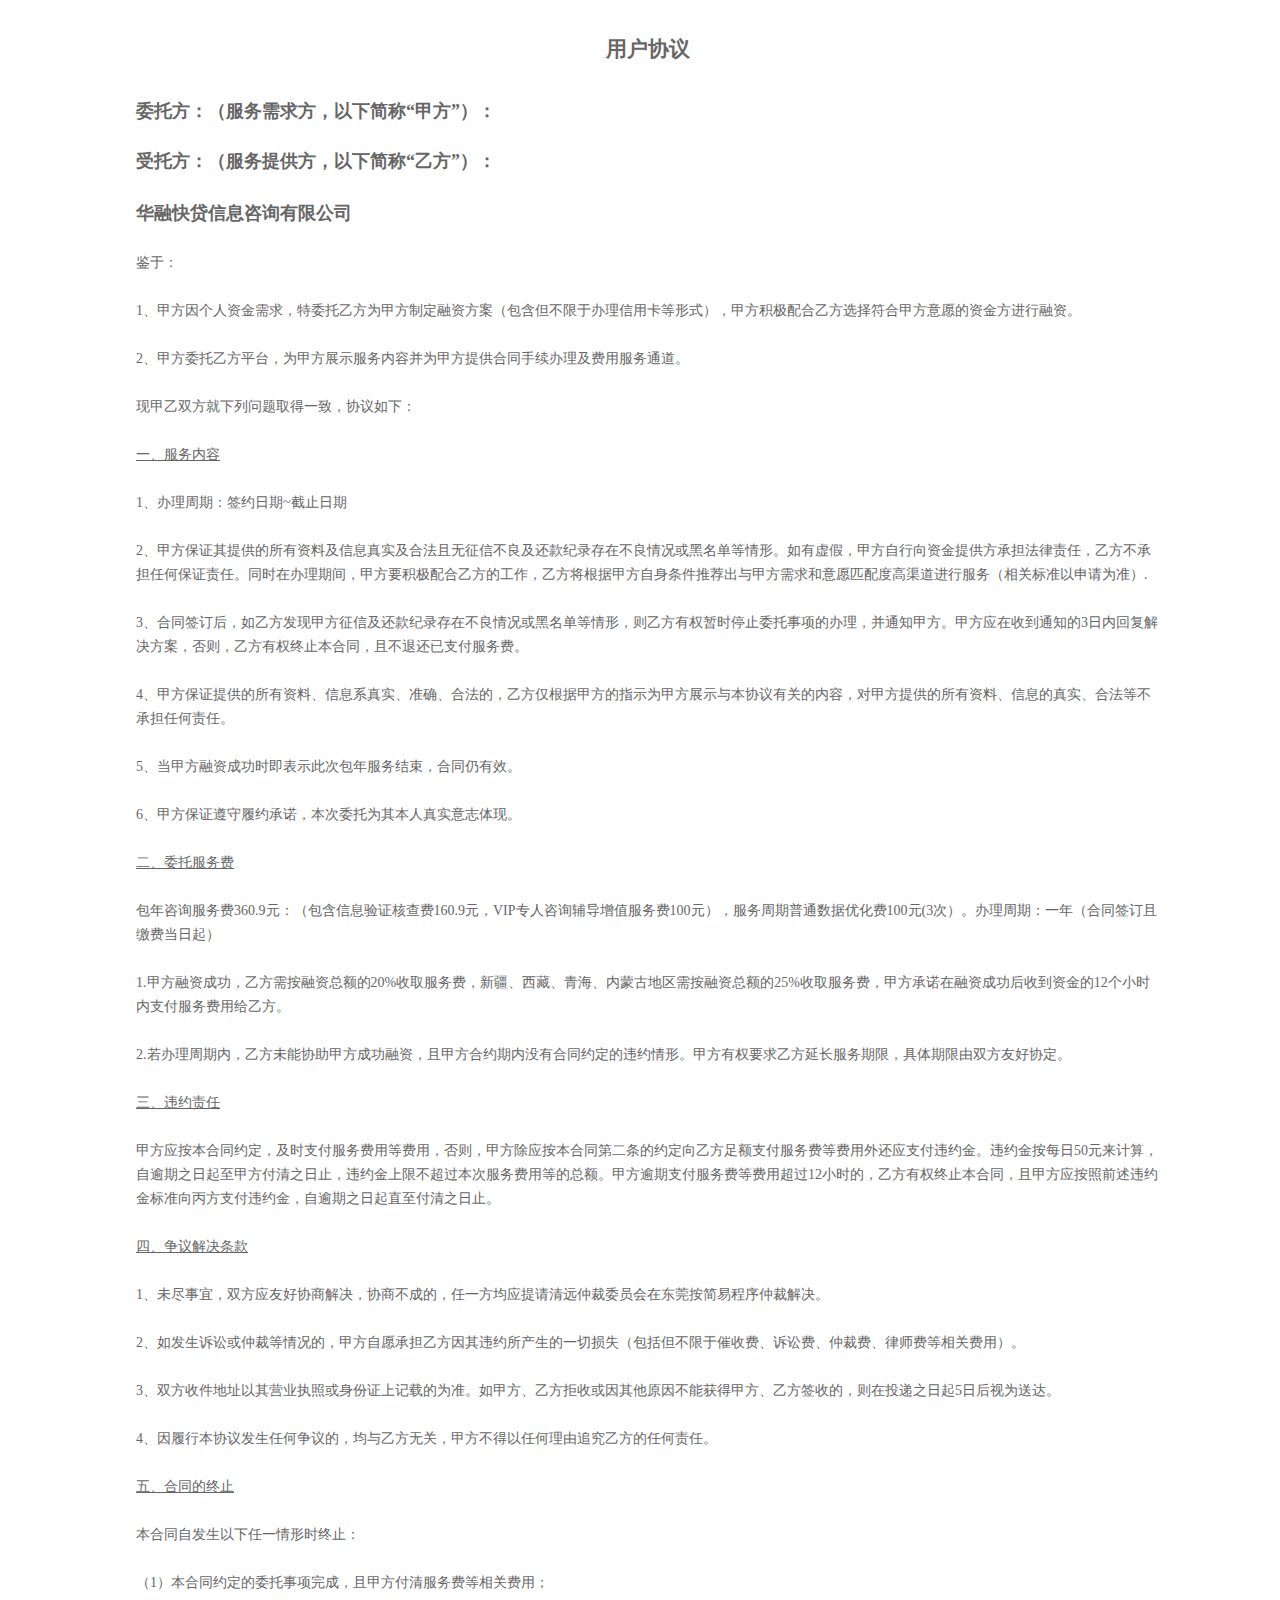
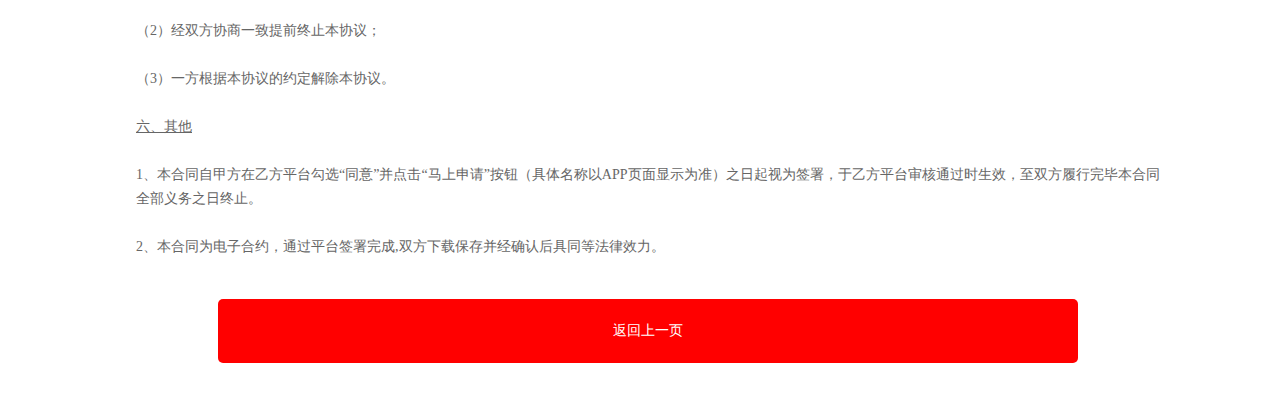
<file: xiyi2.html>
<!DOCTYPE html>
<html lang="en">
<head>
    <meta charset="UTF-8">
    <title>用户协议</title>
    <meta content="width=device-width,initial-scale=1.0,maximum-scale=1.0,user-scalable=0" name="viewport"/>
</head>
<body style="width: 100%">
<article style="width: 80%;line-height: 24px;font-size: 14px;color: #666;margin:  0 auto">
    <h2 style="text-align: center;padding: 20px 0">用户协议</h2>
    <span style="font-size: 18px;font-weight: bold">
委托方：（服务需求方，以下简称“甲方”）：
 </span>
    <br/><br/>
    <span style="font-size: 18px;font-weight: bold">
受托方：（服务提供方，以下简称“乙方”）：
    <br/><br/>
华融快贷信息咨询有限公司
</span>
    <br/><br/>
    鉴于：
    <br/><br/>
    1、甲方因个人资金需求，特委托乙方为甲方制定融资方案（包含但不限于办理信用卡等形式），甲方积极配合乙方选择符合甲方意愿的资金方进行融资。
    <br/><br/>
    2、甲方委托乙方平台，为甲方展示服务内容并为甲方提供合同手续办理及费用服务通道。
    <br/><br/>
    现甲乙双方就下列问题取得一致，协议如下：
    <br/><br/>
    <span style="text-decoration: underline">
一、服务内容
</span>
    <br/><br/>
    1、办理周期：签约日期~截止日期
    <br/><br/>
    2、甲方保证其提供的所有资料及信息真实及合法且无征信不良及还款纪录存在不良情况或黑名单等情形。如有虚假，甲方自行向资金提供方承担法律责任，乙方不承担任何保证责任。同时在办理期间，甲方要积极配合乙方的工作，乙方将根据甲方自身条件推荐出与甲方需求和意愿匹配度高渠道进行服务（相关标准以申请为准）.
    <br/><br/>
    3、合同签订后，如乙方发现甲方征信及还款纪录存在不良情况或黑名单等情形，则乙方有权暂时停止委托事项的办理，并通知甲方。甲方应在收到通知的3日内回复解决方案，否则，乙方有权终止本合同，且不退还已支付服务费。
    <br/><br/>
    4、甲方保证提供的所有资料、信息系真实、准确、合法的，乙方仅根据甲方的指示为甲方展示与本协议有关的内容，对甲方提供的所有资料、信息的真实、合法等不承担任何责任。
    <br/><br/>
    5、当甲方融资成功时即表示此次包年服务结束，合同仍有效。
    <br/><br/>
    6、甲方保证遵守履约承诺，本次委托为其本人真实意志体现。
    <br/><br/>
    <span style="text-decoration: underline">
二、委托服务费</span>
    <br/><br/>
    包年咨询服务费360.9元：（包含信息验证核查费160.9元，VIP专人咨询辅导增值服务费100元），服务周期普通数据优化费100元(3次）。办理周期：一年（合同签订且缴费当日起）
    <br/><br/>
    1.甲方融资成功，乙方需按融资总额的20%收取服务费，新疆、西藏、青海、内蒙古地区需按融资总额的25%收取服务费，甲方承诺在融资成功后收到资金的12个小时内支付服务费用给乙方。
    <br/><br/>
    2.若办理周期内，乙方未能协助甲方成功融资，且甲方合约期内没有合同约定的违约情形。甲方有权要求乙方延长服务期限，具体期限由双方友好协定。
    <br/><br/>
    <span style="text-decoration: underline">
三、违约责任 </span>
    <br/><br/>
    甲方应按本合同约定，及时支付服务费用等费用，否则，甲方除应按本合同第二条的约定向乙方足额支付服务费等费用外还应支付违约金。违约金按每日50元来计算，自逾期之日起至甲方付清之日止，违约金上限不超过本次服务费用等的总额。甲方逾期支付服务费等费用超过12小时的，乙方有权终止本合同，且甲方应按照前述违约金标准向丙方支付违约金，自逾期之日起直至付清之日止。
    <br/><br/>
    <span style="text-decoration: underline">
四、争议解决条款</span>
    <br/><br/>
    1、未尽事宜，双方应友好协商解决，协商不成的，任一方均应提请清远仲裁委员会在东莞按简易程序仲裁解决。
    <br/><br/>
    2、如发生诉讼或仲裁等情况的，甲方自愿承担乙方因其违约所产生的一切损失（包括但不限于催收费、诉讼费、仲裁费、律师费等相关费用）。
    <br/><br/>
    3、双方收件地址以其营业执照或身份证上记载的为准。如甲方、乙方拒收或因其他原因不能获得甲方、乙方签收的，则在投递之日起5日后视为送达。
    <br/><br/>
    4、因履行本协议发生任何争议的，均与乙方无关，甲方不得以任何理由追究乙方的任何责任。
    <br/><br/>
    <span style="text-decoration: underline">
五、合同的终止 </span>
    <br/><br/>
    本合同自发生以下任一情形时终止：
    <br/><br/>
    （1）本合同约定的委托事项完成，且甲方付清服务费等相关费用；
    <br/><br/>
    （2）经双方协商一致提前终止本协议；
    <br/><br/>
    （3）一方根据本协议的约定解除本协议。
    <br/><br/>
    <span style="text-decoration: underline">
六、其他 </span>
    <br/><br/>
    1、本合同自甲方在乙方平台勾选“同意”并点击“马上申请”按钮（具体名称以APP页面显示为准）之日起视为签署，于乙方平台审核通过时生效，至双方履行完毕本合同全部义务之日终止。
    <br/><br/>
    2、本合同为电子合约，通过平台签署完成,双方下载保存并经确认后具同等法律效力。
    <a href="./apply.html" style="text-decoration: none"><div style="background-color: #ff0000;color: #fff;border-radius: 5px;width: 80%;font-size: 14px;padding: 20px;margin: 40px auto;text-align: center">返回上一页</div></a>
</article>
</body>
</html>
</file>
<file: static/web/css/daikuan.css>
/*
<!--

* 17素材vip建站专区模块代码
* 详尽信息请看官网：http://www.17sucai.com/pins/vip
*
* Copyright , 温州易站网络科技有限公司版权所有
*
* 请尊重原创，未经允许请勿转载。
* 在保留版权的前提下可应用于个人或商业用途

-->
*/
html,body {
    color: #333;
    margin: 0;
    height: 100%;
    font-family: "Myriad Set Pro","Helvetica Neue",Helvetica,Arial,Verdana,sans-serif;
    -webkit-font-smoothing: antialiased;
    -moz-osx-font-smoothing: grayscale;
    font-weight: normal;
}

* {
    -webkit-box-sizing: border-box;
    -moz-box-sizing: border-box;
    box-sizing: border-box;
}

a {
    text-decoration: none;
    color: #000;
}

a, label, button, input, select {
    -webkit-tap-highlight-color: rgba(0, 0, 0, 0);
}

img {
    border: 0;
}

body {
    background: #fff;
    color: #666;
}

html, body, div, dl, dt, dd, ol, ul, li, h1, h2, h3, h4, h5, h6, p, blockquote, pre, button, fieldset, form, input, legend, textarea, th, td {
    margin: 0;
    padding: 0;
}

a {
    text-decoration: none;
    color: #08acee;
}

button {
    outline: 0;
}

img {
    border: 0;
}

button,input,optgroup,select,textarea {
    margin: 0;
    font: inherit;
    color: inherit;
    outline: none;
}

li {
    list-style: none;
}

a {
    color: #666;
}

.clearfix::after {
    clear: both;
    content: ".";
    display: block;
    height: 0;
    visibility: hidden;
}

.clearfix {
}

/* 必要布局样式css */
.aui-flexView {
    width: 100%;
    height: 90%;
    margin: 0 auto;
    display: -webkit-box;
    display: -webkit-flex;
    display: -ms-flexbox;
    display: flex;
    -webkit-box-orient: vertical;
    -webkit-box-direction: normal;
    -webkit-flex-direction: column;
    -ms-flex-direction: column;
    flex-direction: column;
}

.aui-scrollView {
    width: 100%;
    height: 100%;
    -webkit-box-flex: 1;
    -webkit-flex: 1;
    -ms-flex: 1;
    flex: 1;
    overflow-y: auto;
    overflow-x: hidden;
    -webkit-overflow-scrolling: touch;
    position: relative;
    margin-bottom:5px;
    margin-top: 0;
}

.aui-navBar {
    height: 44px;
    position: relative;
    display: -webkit-box;
    display: -webkit-flex;
    display: -ms-flexbox;
    display: flex;
    z-index: 1002;
    background: #5282ea;
}

.aui-navBar:after {
    content: '';
    position: absolute;
    z-index: 2;
    bottom: 0;
    left: 0;
    width: 100%;
    height: 1px;
    border-bottom: 1px solid #5282ea;
    -webkit-transform: scaleY(0.5);
    transform: scaleY(0.5);
    -webkit-transform-origin: 0 100%;
    transform-origin: 0 100%;
}

.aui-navBar-item {
    height: 44px;
    min-width: 25%;
    -webkit-box-flex: 0;
    -webkit-flex: 0 0 25%;
    -ms-flex: 0 0 25%;
    flex: 0 0 25%;
    padding: 0 0.9rem;
    display: -webkit-box;
    display: -webkit-flex;
    display: -ms-flexbox;
    display: flex;
    -webkit-box-align: center;
    -webkit-align-items: center;
    -ms-flex-align: center;
    align-items: center;
    font-size: 0.7rem;
    white-space: nowrap;
    overflow: hidden;
    color: #a0a0a0;
    position: relative;
}

.aui-navBar-item:first-child {
    -webkit-box-ordinal-group: 2;
    -webkit-order: 1;
    -ms-flex-order: 1;
    order: 1;
    margin-right: -25%;
    font-size: 0.9rem;
    font-weight: bold;
}

.aui-navBar-item:last-child {
    -webkit-box-ordinal-group: 4;
    -webkit-order: 3;
    -ms-flex-order: 3;
    order: 3;
    -webkit-box-pack: end;
    -webkit-justify-content: flex-end;
    -ms-flex-pack: end;
    justify-content: flex-end;
}

.aui-center {
    -webkit-box-ordinal-group: 3;
    -webkit-order: 2;
    -ms-flex-order: 2;
    order: 2;
    display: -webkit-box;
    display: -webkit-flex;
    display: -ms-flexbox;
    display: flex;
    -webkit-box-pack: center;
    -webkit-justify-content: center;
    -ms-flex-pack: center;
    justify-content: center;
    -webkit-box-align: center;
    -webkit-align-items: center;
    -ms-flex-align: center;
    align-items: center;
    height: 44px;
    width: 50%;
    margin-left: 35%;
}

.aui-center-title {
    text-align: center;
    width: 100%;
    white-space: nowrap;
    overflow: hidden;
    display: block;
    text-overflow: ellipsis;
    font-size: 0.9rem;
    color: #fff;
}

.icon {
    width: 25px;
    height: 25px;
    display: block;
    border: none;
    float: left;
    background-size: 25px;
    background-repeat: no-repeat;
}

.icon-return {
    background-image: url("[data-uri]");
}

.icon-mail {
    background-image: url('[data-uri]');
}

.aui-sign-text {
    color: #fff;
    font-size: 0.85rem;
    font-style: normal;
    margin-right: 20px;
}

.aui-borrow-box {
    background-image: -webkit-gradient(linear,bottom top,bottom top,from(#5282ea),to(#2562e3));
    background-image: -webkit-linear-gradient(bottom,#5282ea,#2562e3);
    background-image: -moz-linear-gradient(bottom,#5282ea,#2562e3);
    background-image: linear-gradient(to bottom,#5282ea,#2562e3);
    background-color: #006ae3;
    height: 8rem;
}

.aui-borrow-flex {
    padding: 20px;
    position: relative;
    display: -webkit-box;
    display: -webkit-flex;
    display: flex;
    -webkit-box-align: center;
    -webkit-align-items: center;
    align-items: center;
}

.aui-borrow-flex-hd {
    -webkit-box-flex: 1;
    -webkit-flex: 1;
    flex: 1;
    min-width: 0;
}

.aui-borrow-flex-hd p {
    color: #a1c1ff;
    font-size: 0.8rem;
}

.aui-borrow-flex-hd h2 {
    color: #ffffff;
    font-size: 1.5rem;
    padding-bottom: 0.8rem;
}

.aui-borrow-flex-hd h3 {
    color: #a1c1ff;
    font-size: 0.8rem;
}

.aui-borrow-flex-bd button {
    background: #fff;
    color: #006ae3;
    font-size: 1rem;
    font-weight: bold;
    border-radius: 20px;
    padding: 0.35rem 0.95rem;
    border: none;
}

.aui-palace {
    padding: 10px 0;
    position: relative;
    overflow: hidden;
}

.aui-palace-grid {
    position: relative;
    float: left;
    padding: 5px 0;
    width: 25%;
    box-sizing: border-box;
}

.aui-palace-grid-icon {
    width: 38px;
    height: 38px;
    margin: 0 auto;
}

.aui-palace-grid-icon img {
    display: block;
    width: 100%;
    height: 100%;
    border: none;
}

.aui-palace-grid-text {
    display: block;
    text-align: center;
    color: #333333;
    font-size: 13px;
    white-space: nowrap;
    text-overflow: ellipsis;
    overflow: hidden;
    padding-top: 0.1rem;
}

.aui-palace-grid-text h2 {
    font-size: 0.8rem;
    font-weight: normal;
    color: #4a4a4a;
    padding-top: 0.4rem;
}

.divHeight {
    background: #f5f5f5;
    height: 10px;
    width: 100%;
    position: relative;
    overflow: hidden;
}

.icon-horn {
    display: block;
    height: 100%;
}

.aui-horn-flex {
    padding: 15px;
    position: relative;
    display: -webkit-box;
    display: -webkit-flex;
    display: flex;
    -webkit-box-align: center;
    -webkit-align-items: center;
    align-items: center;
}

.aui-horn-flex-bd {
    -webkit-box-flex: 1;
    -webkit-flex: 1;
    flex: 1;
    min-width: 0;
    height: 120px;
    overflow: hidden;
}

.aui-horn-flex-bd ul li {
    color: #808080;
    font-size: 0.8rem;
    overflow: hidden;
    text-overflow: ellipsis;
    display: -webkit-box;
    -webkit-box-orient: vertical;
    -webkit-line-clamp: 1;
}

.aui-horn-flex-hd {
    height: 25px;
    padding-right: 10px;
}

.aui-footer {
    width: 100%;
    position: relative;
    z-index: 100;
    display: -webkit-box;
    display: -webkit-flex;
    display: -ms-flexbox;
    display: flex;
    -webkit-box-align: center;
    -webkit-align-items: center;
    -ms-flex-align: center;
    align-items: center;
    padding: 7px 5px 7px 5px;
    background-color: #ffffff;
    box-shadow: 0 0px 4px #ddd;
}

.aui-footer:after {
    content: '';
    position: absolute;
    z-index: 0;
    top: 0;
    left: 0;
    width: 100%;
    height: 1px;
    /* border-top: 1px solid #D9D9D9; */
    -webkit-transform: scaleY(0.5);
    transform: scaleY(0.5);
    -webkit-transform-origin: 0 100%;
    transform-origin: 0 100%;
}

.aui-tabBar-item {
    -webkit-box-flex: 1;
    -webkit-flex: 1;
    -ms-flex: 1;
    flex: 1;
    display: -webkit-box;
    display: -webkit-flex;
    display: -ms-flexbox;
    display: flex;
    -webkit-box-orient: vertical;
    -webkit-box-direction: normal;
    -webkit-flex-direction: column;
    -ms-flex-direction: column;
    flex-direction: column;
    -webkit-box-pack: center;
    -webkit-justify-content: center;
    -ms-flex-pack: center;
    justify-content: center;
    -webkit-box-align: center;
    -webkit-align-items: center;
    -ms-flex-align: center;
    align-items: center;
    color: #979797;
}

.aui-tabBar-item-text {
    display: inline-block;
    font-size: 0.65rem;
    color: #666666;
    padding-top: 2px;
}

.aui-tabBar-item-active .aui-tabBar-item-text {
    color: #4C7EDD;
}

.icon-home {
    width: 20px;
    background-size: 20px;
    background-image: url('[data-uri]');
}

.icon-loan {
    width: 20px;
    background-size: 20px;
    background-image: url('[data-uri]');
}

.icon-credit {
    width: 20px;
    background-size: 20px;
    background-image: url('[data-uri]');
}

.icon-me {
    width: 20px;
    background-size: 20px;
    background-image: url('[data-uri]');
}

.aui-footer-fixed {
    position: fixed;
    bottom: 0;
    left: 0;
    z-index: 49;
}

.aui-borrow-head {
    padding: 15px 20px;
}

.aui-borrow-head-title h2 {
    font-size: 0.9rem;
    color: #333;
    padding-bottom: 10px;
}

.aui-borrow-head-ad img {
    width: 100%;
    height: auto;
    display: block;
    border: none;
}

.m-slider {
    overflow-x: hidden;
    width: 100%;
    position: relative;
}

.slider-wrapper {
    display: -webkit-box;
    display: -webkit-flex;
    display: -ms-flexbox;
    display: flex;
    width: 100%;
    height: 100%;
    -webkit-transform: translate3d(0px, 0px, 0px);
    transform: translate3d(0px, 0px, 0px);
    position: relative;
    z-index: 1;
    -webkit-transition-property: -webkit-transform;
    transition-property: -webkit-transform;
    transition-property: transform;
    transition-property: transform, -webkit-transform;
}

.slider-item {
    width: 100%;
    height: 100%;
    -webkit-flex-shrink: 0;
    -ms-flex-negative: 0;
    flex-shrink: 0;
}

.slider-item img {
    width: 100%;
    height: auto;
    display: block;
    border: none;
}

.slider-pagination {
    text-align: right;
    position: absolute;
    width: 100%;
    z-index: 2;
    right: 0;
    bottom: 0.5rem;
    pointer-events: none;
    display: -webkit-box;
    display: -webkit-flex;
    display: -ms-flexbox;
    display: flex;
    -webkit-box-align: end;
    -webkit-align-items: flex-end;
    -ms-flex-align: end;
    align-items: flex-end;
    -webkit-box-pack: center;
    -webkit-justify-content: center;
    -ms-flex-pack: center;
    justify-content: center;
}

.slider-pagination > .slider-pagination-item {
    margin: 0 .25rem;
    width: 8px;
    height: 8px;
    display: inline-block;
    border: 1px solid #fff;
    border-radius: 100%;
    /*background-color: rgba(255,255,255,0.50);*/
}

.slider-pagination > .slider-pagination-item.slider-pagination-item-active {
    background-color: #fff;
    border-radius: 10px;
}
</file>
<file: static/web/css/style.css>
@charset "utf-8";
body{
	font-size:17px;
	line-height: 28px;
	background: #f5f5f5;
	padding:0;
	margin:0;
	height:100%;
	font-family: "Microsoft Yahei","Arial", "Helvetica", "sans-serif";
}
html,body{
	height:100%;
}
div,dl,dt,dd,ol,ul,li,p{
	padding:0;
	margin:0;
}
ol,ul,li {
    list-style:none
}
a:link,a:visited {color:#333;text-decoration:none;}
a:hover {text-decoration: none;color:#333;}
.clearfix:after,.clearfix:before {
	display: table;
	content: "";
	line-height: 0;
}
.clearfix:after {
	clear: both;
}
.clear{clear:both;}

input,textarea,select{
	font-size:16px;
	outline: none;
	border:1px solid #333;
	box-sizing:border-box;
	border-radius: 50%;
	overflow: hidden;
	background-color: transparent;
}

.xybox{
	position: relative;
	float: left;
	margin-top: 7px;
	margin-right: 5px;
	height: 16px;
	width: 16px;
	border:1px solid #333;
	overflow: hidden;
	border-radius: 50%;
}
.xybox span{
   display: none;
	position: absolute;
	top: 3px;
	left: 3px;
	width: 8px;
	height: 8px;
	overflow: hidden;
	border-radius: 50%;
	background-color: #ff0000;
}


.xyboxActive{
	border:1px solid #ff0000;
}

.xyboxActive span{
	display: block;
}

input[type="text"], input[type="button"], input[type="submit"], input[type="reset"],textarea {
   -webkit-appearance: none;
}
.bj{
	background: #fff;
}
img{
	border:0;
}
.wrap{
	width:100%;
	margin:0 auto;
	position: relative;	
	padding-bottom:30px;
	box-sizing:border-box;
	overflow-x:hidden;
}
.homebg{
	height:100%;
	width:100%;
	position: relative;
	margin:0 auto;
	background:#79bdfa url(../images/home.jpg) no-repeat center top;
	background-size:100% auto;
}
.sou{
	border:none;
	background: transparent;
	font-size:17px;	
	text-align: left;
	color:#053ca0;
	width:100%;
	font-family: "Microsoft Yahei","Arial", "Helvetica", "sans-serif";
}
.send{
	background: #026ed1;
	color:#fff;
	text-align: center;
	border-radius:0;
	border:none;
	width:94%;
	display: block;
	margin:0 auto;
	line-height:42px;
	margin-top:25px;
	font-size:20px;
	cursor: pointer;
	font-family: "Microsoft Yahei","Arial", "Helvetica", "sans-serif";
}
.adds{
	text-align: center;
	padding:50px;
}
.adds a{
	background: #f33c58;
	color:#fff;
	text-align: center;
	border-radius:0;
	border:none;
	width:200px;
	display: block;
	margin:0 auto;
	line-height:38px;
	font-size:17px;
}
.txt-indent{
	background: #f5f5f5;
	line-height: 24px;
	font-size:16px;
	padding:9px 3%;
	color:#026ed1;
	font-weight: bold;
	border-bottom:1px solid #eeeeee;
	border-top:2px solid #2287d6;
}
.txt-line{	
	background: #de4332;
	width:30%;
	height:2px;
	position: absolute;
	top:0;
	z-index:99;
}
.formbox{
	padding:0 3%;
	background: #fff;
}
.formbox li{
	line-height: 45px;
	height:45px;
	color:#666;
	padding-left:140px;
	position: relative;
	border-bottom:1px solid #eeeeee;
}
.formbox li span{
	position: absolute;
	width:120px;
	top:0;
	left:0;
}
.formbox li i{
	color:#de4332;
	font-style: normal;
	font-size:15px;
	padding-left:2px;
}
.boxk{
	position: absolute;
	right:0;
	top:7px;
	width:50px;
}
.js-switch{
	padding:0;
	display: inline-block;
}
.sendk{
	color:#2287d6;
	border:none;
	background: transparent;
	font-size:20px;
	line-height: 40px;
	display: block;
	width:50%;
	margin:0 auto;
	text-align: center;
}
.sendok img{
	width:150px;
	height:auto;
	display: block;
	margin:0 auto;
}
.sendok{
	text-align: center;
	font-size:18px;
	line-height: 30px;
}
.sendok p{
	font-size:20px;
	padding-bottom:10px;
}
.sendok span{
	color:#ff7200;
}



.sendok1 img{
	width:100%;
	height:auto;
	display: block;
	margin:0 auto;
}
.sendok1{
	text-align: center;
	font-size:18px;
	line-height: 30px;
}
.sendok1 p{
	font-size:20px;
	padding-bottom:10px;
}
.sendok1 span{
	color:#de4332;
}


hr{
	border: 0;
	height: 1px;
	background: #333;
	background-image: linear-gradient(to right, #eee, #ccc, #eee);
}
.forms{
	display: block;
	margin:0 auto;
	width:80%;
	font-size:17px;
	color:#fff;
	text-align: center;
	padding-top:20px;
}
.forms a{
	color:#fff;
}
.sends{
	background: #ff7200;
	color:#fff;
	width:250px;
	margin:0 auto;
	font-size:20px;
	line-height: 44px;
	margin-bottom:10px;
	margin-top:13px;
}
.for3{
	font-size:13px;
	padding-top:10px;
}
.for2{
	padding:8px 10px 8px 10px;
}
.for2 a{
	color:#1e52a3;
}
.homewrap{
	width:100%;
	margin:0 auto;
}
.homewrap img{
	max-width:100%;
	height:auto;
	display: block;
}
.homebox{
	background: #026ed1;
}
.homebox2{
	background: url(../images/loan_help_img2.png) no-repeat center top;
	background-size:100% auto;
	color:#fff;
	font-size:14px;
	line-height: 20px;
	padding:95px 15px 10px 15px;
}
.homebox2 p{
	font-size:18px;
	color:#ffff00;
	text-align: center;
	line-height: 30px;
	margin-bottom:5px;
}
.homebox3{
	text-align: center;
	padding:20px 30px 0 30px;
	
}
@media screen and (min-width:480px) {
	.homebg{
		width:480px;
	}
	.homewrap{
		width:650px;
	}
	.homebox2{
		background: url(../images/loan_help_img2.png) no-repeat center top;
		background-size:100% auto;
		color:#fff;
		font-size:17px;
		line-height: 26px;
		padding:150px 50px 20px 50px;
	}
	.homebox2 p{
		font-size:22px;
		color:#ffff00;
		text-align: center;
		line-height: 40px;
		margin-bottom:10px;
	}
}
@media screen and (max-width:320px) {
	.homebox2{
		padding:80px 15px 10px 15px;
	}
}
</file>
<file: static/web/css/style2.css>
label {
	display: inline;
}
.regular-checkbox {
	display: none;
}
.regular-checkbox + label {
	background-color: #fafafa;
	border: 1px solid #3570c9;
	box-shadow: 0 1px 2px rgba(0,0,0,0.05), inset 0px -15px 10px -12px rgba(0,0,0,0.05);
	padding: 9px;
	border-radius: 3px;
	display: inline-block;
	vertical-align: middle;
	position: relative;
	margin-top:-3px;
	margin-right:8px;
}

.regular-checkbox + label:active, .regular-checkbox:checked + label:active {
	box-shadow: 0 1px 2px rgba(0,0,0,0.05), inset 0px 1px 3px rgba(0,0,0,0.1);
}

.regular-checkbox:checked + label {
	background: #3570c9 url(../images/right2.png) no-repeat center center;
	background-size:12px auto;
	border: 1px solid #3570c9;
	box-shadow: 0 1px 2px rgba(0,0,0,0.05), inset 0px -15px 10px -12px rgba(0,0,0,0.05), inset 15px 10px -12px rgba(255,255,255,0.1);
	color: #fff;
}

.regular-checkbox:checked + label:after {
	position: absolute;
	width:12px;
	height:12px;
	top: -5px;
	left: 3px;
	color: #fff;
}
/* RADIO */
.regular-radio {
	display: none;
}

.regular-radio + label {
	-webkit-appearance: none;
	background-color: #fafafa;
	border: 1px solid #cacece;
	box-shadow: 0 1px 2px rgba(0,0,0,0.05), inset 0px -15px 10px -12px rgba(0,0,0,0.05);
	padding: 9px;
	border-radius: 50px;
	display: inline-block;
	position: relative;
}

.regular-radio:checked + label:after {
	content: ' ';
	width: 12px;
	height: 12px;
	border-radius: 50px;
	position: absolute;
	top: 3px;
	background: #99a1a7;
	box-shadow: inset 0px 0px 10px rgba(0,0,0,0.3);
	text-shadow: 0px;
	left: 3px;
	font-size: 32px;
}

.regular-radio:checked + label {
	background-color: #e9ecee;
	color: #99a1a7;
	border: 1px solid #adb8c0;
	box-shadow: 0 1px 2px rgba(0,0,0,0.05), inset 0px -15px 10px -12px rgba(0,0,0,0.05), inset 15px 10px -12px rgba(255,255,255,0.1), inset 0px 0px 10px rgba(0,0,0,0.1);
}

.regular-radio + label:active, .regular-radio:checked + label:active {
	box-shadow: 0 1px 2px rgba(0,0,0,0.05), inset 0px 1px 3px rgba(0,0,0,0.1);
}
</file>
<file: static/web/css/registter.css>
*{
	margin:0;
	padding:0;
}
html,body{
	height:100%;
}
.cl{
	clear:both;
}
.wrap{
	margin-top: 30px;
	transition: all .5s;
  	padding: 1px;
  	letter-spacing: 1px;
}
.vli{
	width: 100%;
	margin: 0px auto;
	display:table;
	position: relative;
	min-height:484px;
}
.vli > div {
	display: table-cell;
	vertical-align: middle;
	text-align: center;
	color: #fff;
	min-height:400px;
	height:400px;
}
.vli button{
 	letter-spacing: 1px;
 	font-size: 16px;
	background: transparent;
	display: inline-block;
	padding: 8px 28px;
	border: 2px solid #fff;
	border-radius: 50px;
	background-clip: padding-box;
	position: relative;
	color: #FFF;
	transition: all .25s;
}
.vli button.btn{
	border-color: #ff4931;
	background: #ff4931;
}
.vli .move button.btn{
	border-color: #ffa500;
	background: #ffa500;
}
.vli .splits p{
	font-size: 18px;
}
.vli button:active{
	box-shadow: none;			
}
.vli button:focus{
	outline: none;			
}
.vli  .wrapper {
 	border-radius: 6px;
	max-width: 40%;
	height: 120%;
	background: #fff;
	border: 1px solid rgba(0,0,0,.14);
	transition: all .5s;
	color: #303030;
	overflow: hidden;
}
.vli .wrapper > div{
	padding: 15px 10px 30px;
	transition: all .5s;
	background: #fff;
	width: 100%;
	box-sizing: border-box;
}
.vli .wrapper #login{
	padding-top:12%;
}
#login .btn{
	margin-bottom: 15px;
}
#login p, #register p {
    position: absolute;
	top: 4px;
    right:10px;
}
.vli .wrapper div div {
	position: relative;
	margin-bottom: 25px;
	box-sizing: border-box;
}
.vli .wrapper label{
	position: absolute;
	top: -7px;
	font-size: 12px;
	white-space: nowrap;
	background: #fff;
	text-align: left;
	left: 15px;
	padding: 0 5px;
	color: #797676;
	pointer-events: none;
}
.vli .wrapper h3{
	padding:  0 20px;
	margin-bottom: 20px;
	margin-top: 15px;
	font-size: 18px;
	font-weight: bold;
}
.vli .wrapper input{
	height: 40px;
	padding: 5px 15px;
	width: 100%;
	border: solid 1px #ff0000;
	border-radius: 3px;
	color: #333;
	box-sizing: border-box;
}
.vli .wrapper input:focus{
	outline: none;
	border-color: #ff4931;
}
.vli > .wrapper.move input:focus{
	border-color: #ffa500;
}
#check{
	overflow: hidden;
	margin-bottom:20px;
}
#check *{
	float:left;
}
#check label{
	pointer-events: auto;
	padding-top:5px;
}
#check input{
	width:14px;
	position: absolute;
	left: 0px;
	top: -17px;
}
#check a{
	padding-left: 110px;
	margin-top: -4px;
}
#register .pho{
	width: 60%;
	float: left;
}
#register .pcd{
	width: 40%;
	float: left;
}
.marb0{
	margin-bottom: 0px!important;
}
.cl1{
	clear:both;
	margin-bottom:0px!important;
}
</file>
